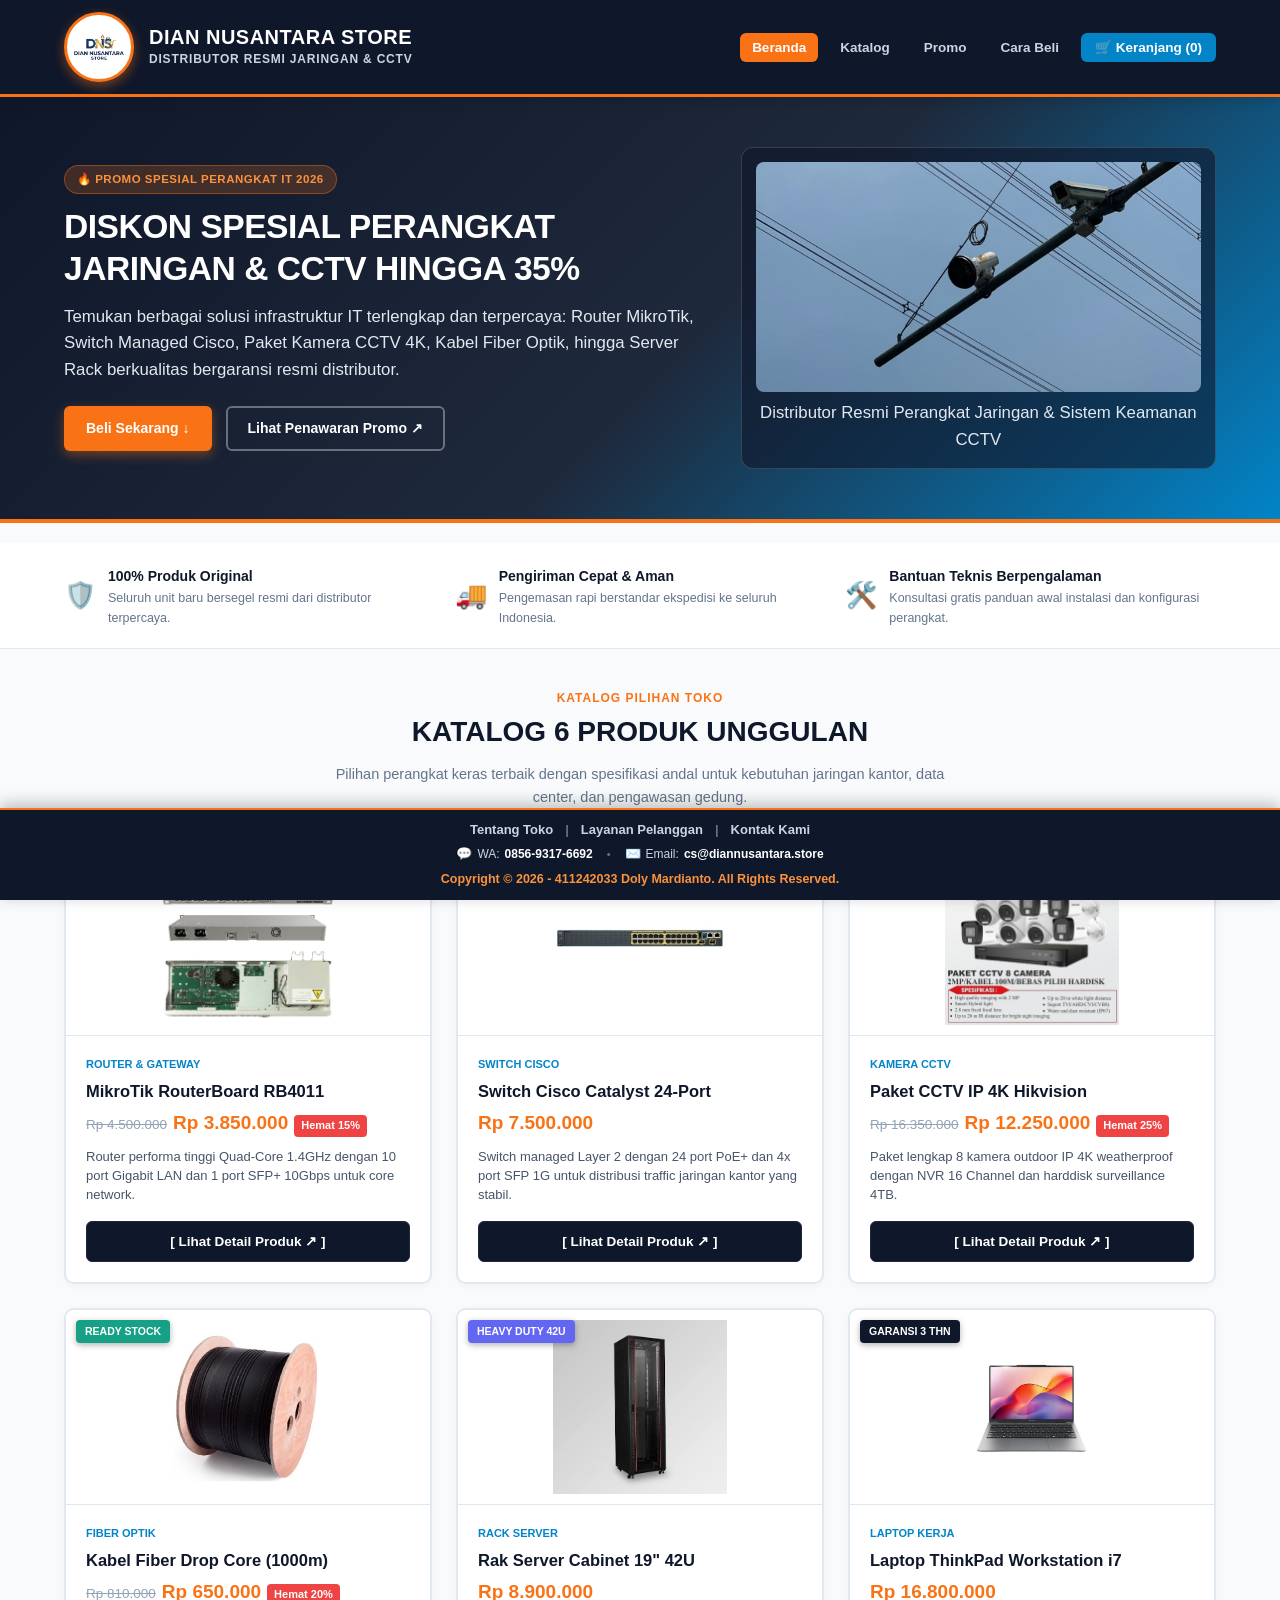
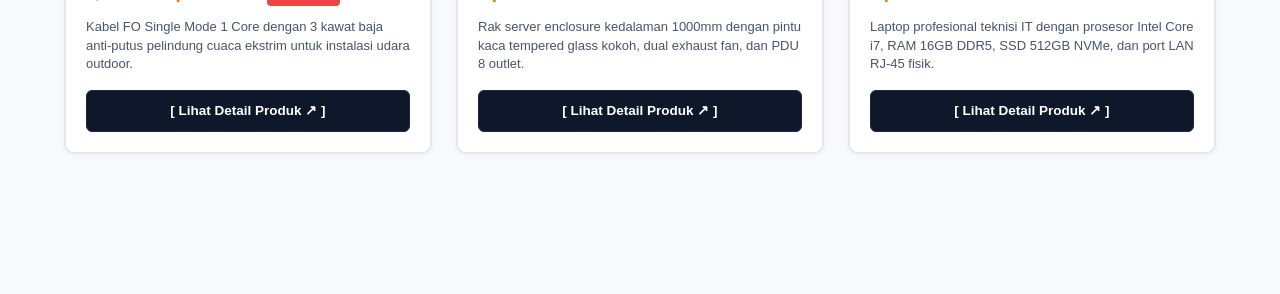
<file: SOAL_2/index.html>
<!DOCTYPE html>
<html lang="id">
<head>
    <meta charset="UTF-8">
    <meta name="viewport" content="width=device-width, initial-scale=1.0">
    <title>Dian Nusantara Store — Pusat Perangkat Jaringan, CCTV &amp; Hardware IT</title>
    <!-- Favicon Logo Resmi -->
    <link rel="icon" type="image/jpeg" href="images/logo.jpg">
    <!-- Memanggil Berkas CSS Eksternal -->
    <link rel="stylesheet" type="text/css" href="style.css">
</head>
<body>

    <!-- 1. HEADER: LOGO DAN MENU NAVIGASI -->
    <header id="main-header">
        <div class="container">
            <nav id="navbar-utama">
                <!-- Logo Toko Resmi -->
                <div class="logo-wrapper">
                    <img src="images/logo.jpg" alt="Logo Dian Nusantara Store" class="logo-img">
                    <div>
                        <div class="logo-title">DIAN NUSANTARA STORE</div>
                        <div class="logo-sub">Distributor Resmi Jaringan &amp; CCTV</div>
                    </div>
                </div>

                <!-- Menu Navigasi Utama -->
                <ul id="nav-menu">
                    <li><a href="index.html" class="nav-link active">Beranda</a></li>
                    <li><a href="#katalog-produk" class="nav-link">Katalog</a></li>
                    <li><a href="promo.html" class="nav-link">Promo</a></li>
                    <li><a href="cara-beli.html" class="nav-link">Cara Beli</a></li>
                    <!-- <li><a href="https://wa.me/6285693176692" target="_blank" class="nav-link">Kontak</a></li> -->
                    <li><a href="keranjang.html" class="nav-btn-keranjang">🛒 Keranjang (<span id="cart-count">1</span>)</a></li>
                </ul>
            </nav>
        </div>
    </header>

    <main>

        <!-- 2. BANNER SHOWCASE / PROMOSI UTAMA -->
        <section id="hero-showcase">
            <div class="container">
                <div class="hero-grid">
                    <div class="hero-text-area">
                        <span class="hero-tagline">🔥 PROMO SPESIAL PERANGKAT IT 2026</span>
                        <h1>DISKON SPESIAL PERANGKAT JARINGAN &amp; CCTV HINGGA 35%</h1>
                        <p>
                            Temukan berbagai solusi infrastruktur IT terlengkap dan terpercaya: Router MikroTik, Switch Managed Cisco, Paket Kamera CCTV 4K, Kabel Fiber Optik, hingga Server Rack berkualitas bergaransi resmi distributor.
                        </p>
                        <div class="hero-actions">
                            <a href="#katalog-produk" class="btn-primary" id="btn-beli-sekarang">Beli Sekarang ↓</a>
                            <a href="promo.html" class="btn-outline">Lihat Penawaran Promo ↗</a>
                        </div>
                    </div>
                    <div class="hero-visual-card">
                        <img src="images/cctv-outdoor.jpg" alt="Showcase Perangkat IT dan Networking DianNusantara Store" class="hero-img-banner">
                        <p class="hero-caption-sub">
                            Distributor Resmi Perangkat Jaringan &amp; Sistem Keamanan CCTV
                        </p>
                    </div>
                </div>
            </div>
        </section>

        <!-- Bar Nilai Tambah & Jaminan Belanja -->
        <section id="promo-section" class="promo-bar">
            <div class="container">
                <div class="promo-grid">
                    <div class="promo-item">
                        <span class="promo-icon">🛡️</span>
                        <div>
                            <strong>100% Produk Original</strong>
                            <p>Seluruh unit baru bersegel resmi dari distributor terpercaya.</p>
                        </div>
                    </div>
                    <div class="promo-item">
                        <span class="promo-icon">🚚</span>
                        <div>
                            <strong>Pengiriman Cepat &amp; Aman</strong>
                            <p>Pengemasan rapi berstandar ekspedisi ke seluruh Indonesia.</p>
                        </div>
                    </div>
                    <div class="promo-item">
                        <span class="promo-icon">🛠️</span>
                        <div>
                            <strong>Bantuan Teknis Berpengalaman</strong>
                            <p>Konsultasi gratis panduan awal instalasi dan konfigurasi perangkat.</p>
                        </div>
                    </div>
                </div>
            </div>
        </section>

        <!-- 3. KATALOG 6 PRODUK UNGGULAN -->
        <section id="katalog-produk">
            <div class="container">
                <div class="section-header">
                    <span class="section-eyebrow">KATALOG PILIHAN TOKO</span>
                    <h2>KATALOG 6 PRODUK UNGGULAN</h2>
                    <p class="section-subtitle">
                        Pilihan perangkat keras terbaik dengan spesifikasi andal untuk kebutuhan jaringan kantor, data center, dan pengawasan gedung.
                    </p>
                </div>

                <!-- KOTAK INFORMASI PRODUK DISKON & PROMO TOKO -->

                <!-- Grid 6 Kartu Produk -->
                <div class="grid-produk">

                    <!-- Kartu Produk 1: MikroTik (Diskon 15%) -->
                    <article class="card-produk" id="produk-1">
                        <div class="card-thumbnail-wrap">
                            <img src="images/MikroTik RouterBoard RB4011.jpg" alt="MikroTik RouterBoard RB4011" class="card-thumbnail">
                            <span class="badge-promo" style="background:#0284c7;">Original Segel</span>
                        </div>
                        <div class="card-content">
                            <span class="card-category">ROUTER &amp; GATEWAY</span>
                            <h3 class="card-title">MikroTik RouterBoard RB4011</h3>
                            
                            <div class="price-promo-tag">
                                <span class="price-original">Rp 4.500.000</span>
                                <span class="price-tag" style="margin:0;">Rp 3.850.000</span>
                                <span class="badge-discount-percent">Hemat 15%</span>
                            </div>

                            <p class="card-desc">
                                Router performa tinggi Quad-Core 1.4GHz dengan 10 port Gigabit LAN dan 1 port SFP+ 10Gbps untuk core network.
                            </p>
                            <a href="detail-produk.html?id=1" class="card-link-action">[ Lihat Detail Produk ↗ ]</a>
                        </div>
                    </article>

                    <!-- Kartu Produk 2: Switch Cisco (Harga Resmi) -->
                    <article class="card-produk" id="produk-2">
                        <div class="card-thumbnail-wrap">
                            <img src="images/switch cisco catalyst 24 port .jpg" alt="Switch Cisco Catalyst 24-Port Gigabit" class="card-thumbnail">
                            <span class="badge-promo" style="background:#0284c7;">Best Seller</span>
                        </div>
                        <div class="card-content">
                            <span class="card-category">SWITCH CISCO</span>
                            <h3 class="card-title">Switch Cisco Catalyst 24-Port</h3>
                            <div class="price-tag">Rp 7.500.000</div>
                            <p class="card-desc">
                                Switch managed Layer 2 dengan 24 port PoE+ dan 4x port SFP 1G untuk distribusi traffic jaringan kantor yang stabil.
                            </p>
                            <a href="detail-produk.html?id=2" class="card-link-action">[ Lihat Detail Produk ↗ ]</a>
                        </div>
                    </article>

                    <!-- Kartu Produk 3: Paket CCTV 4K (Diskon 25%) -->
                    <article class="card-produk" id="produk-3">
                        <div class="card-thumbnail-wrap">
                            <img src="images/paket cctv.jpg" alt="Paket Kamera CCTV IP 4K Hikvision" class="card-thumbnail">
                            <span class="badge-promo" style="background:#059669;">Paket Komplit</span>
                        </div>
                        <div class="card-content">
                            <span class="card-category">KAMERA CCTV</span>
                            <h3 class="card-title">Paket CCTV IP 4K Hikvision</h3>
                            
                            <div class="price-promo-tag">
                                <span class="price-original">Rp 16.350.000</span>
                                <span class="price-tag" style="margin:0;">Rp 12.250.000</span>
                                <span class="badge-discount-percent">Hemat 25%</span>
                            </div>

                            <p class="card-desc">
                                Paket lengkap 8 kamera outdoor IP 4K weatherproof dengan NVR 16 Channel dan harddisk surveillance 4TB.
                            </p>
                            <a href="detail-produk.html?id=3" class="card-link-action">[ Lihat Detail Produk ↗ ]</a>
                        </div>
                    </article>

                    <!-- Kartu Produk 4: Kabel Fiber (Diskon 20%) -->
                    <article class="card-produk" id="produk-4">
                        <div class="card-thumbnail-wrap">
                            <img src="images/Fiber optic dropcore.jpg" alt="Kabel Fiber Optik Drop Core 1000m" class="card-thumbnail">
                            <span class="badge-promo" style="background:#16a085;">Ready Stock</span>
                        </div>
                        <div class="card-content">
                            <span class="card-category">FIBER OPTIK</span>
                            <h3 class="card-title">Kabel Fiber Drop Core (1000m)</h3>
                            
                            <div class="price-promo-tag">
                                <span class="price-original">Rp 810.000</span>
                                <span class="price-tag" style="margin:0;">Rp 650.000</span>
                                <span class="badge-discount-percent">Hemat 20%</span>
                            </div>

                            <p class="card-desc">
                                Kabel FO Single Mode 1 Core dengan 3 kawat baja anti-putus pelindung cuaca ekstrim untuk instalasi udara outdoor.
                            </p>
                            <a href="detail-produk.html?id=4" class="card-link-action">[ Lihat Detail Produk ↗ ]</a>
                        </div>
                    </article>

                    <!-- Kartu Produk 5: Rak Server (Harga Resmi) -->
                    <article class="card-produk" id="produk-5">
                        <div class="card-thumbnail-wrap">
                            <img src="images/rak server.jpg" alt="Server Rack Cabinet 19 Inch 42U Data Center" class="card-thumbnail">
                            <span class="badge-promo" style="background:#6366f1;">Heavy Duty 42U</span>
                        </div>
                        <div class="card-content">
                            <span class="card-category">RACK SERVER</span>
                            <h3 class="card-title">Rak Server Cabinet 19" 42U</h3>
                            <div class="price-tag">Rp 8.900.000</div>
                            <p class="card-desc">
                                Rak server enclosure kedalaman 1000mm dengan pintu kaca tempered glass kokoh, dual exhaust fan, dan PDU 8 outlet.
                            </p>
                            <a href="detail-produk.html?id=5" class="card-link-action">[ Lihat Detail Produk ↗ ]</a>
                        </div>
                    </article>

                    <!-- Kartu Produk 6: Laptop Think (Harga Resmi) -->
                    <article class="card-produk" id="produk-6">
                        <div class="card-thumbnail-wrap">
                            <img src="images/produk-laptop-thinkpad.jpg" alt="Laptop Workstation Lenovo ThinkPad i7" class="card-thumbnail">
                            <span class="badge-promo" style="background:#0f172a;">Garansi 3 Thn</span>
                        </div>
                        <div class="card-content">
                            <span class="card-category">LAPTOP KERJA</span>
                            <h3 class="card-title">Laptop ThinkPad Workstation i7</h3>
                            <div class="price-tag">Rp 16.800.000</div>
                            <p class="card-desc">
                                Laptop profesional teknisi IT dengan prosesor Intel Core i7, RAM 16GB DDR5, SSD 512GB NVMe, dan port LAN RJ-45 fisik.
                            </p>
                            <a href="detail-produk.html?id=6" class="card-link-action">[ Lihat Detail Produk ↗ ]</a>
                        </div>
                    </article>

                </div>
            </div>
        </section>

    </main>

    <!-- 4. FOOTER RESMI
         (Jika 'Tentang Toko' diklik kembali ke beranda,
          Jika 'Layanan Pelanggan' diklik ke Panduan Cara Beli) -->
    <footer id="footer-main">
        <div class="container">
            <div id="footer-menu-links">
                <a href="index.html">Tentang Toko</a>
                <span>|</span>
                <a href="cara-beli.html">Layanan Pelanggan</a>
                <span>|</span>
                <a href="https://wa.me/6285693176692" target="_blank">Kontak Kami</a>
            </div>
            <div class="footer-contacts">
                <a href="https://wa.me/6285693176692" target="_blank" class="footer-contact-badge">
                    <span class="contact-icon">💬</span> WA: <strong>0856-9317-6692</strong>
                </a>
                <span class="footer-divider">•</span>
                <a href="mailto:cs@diannusantara.store" class="footer-contact-badge">
                    <span class="contact-icon">✉️</span> Email: <strong>cs@diannusantara.store</strong>
                </a>
                
            </div>
            <p style="margin: 4px 0 0 0;">
                <span id="footer-copyright">Copyright &copy; 2026 - 411242033 Doly Mardianto. All Rights Reserved.</span>
            </p>
        </div>
    </footer>

    <script>
        // Update jumlah badge keranjang secara otomatis dari local Storage
        function updateNavbarCartCount() {
            let totalQty = 0;
            try {
                const stored = localStorage.getItem('dns_cart');
                if (stored !== null) {
                    const cart = JSON.parse(stored);
                    if (Array.isArray(cart)) {
                        totalQty = cart.reduce((acc, it) => acc + (it.qty || 1), 0);
                    }
                }
            } catch(e) {}
            const countEl = document.getElementById('cart-count');
            if (countEl) countEl.textContent = totalQty;
        }
        document.addEventListener('DOMContentLoaded', updateNavbarCartCount);
    </script>

</body>
</html>
</file>
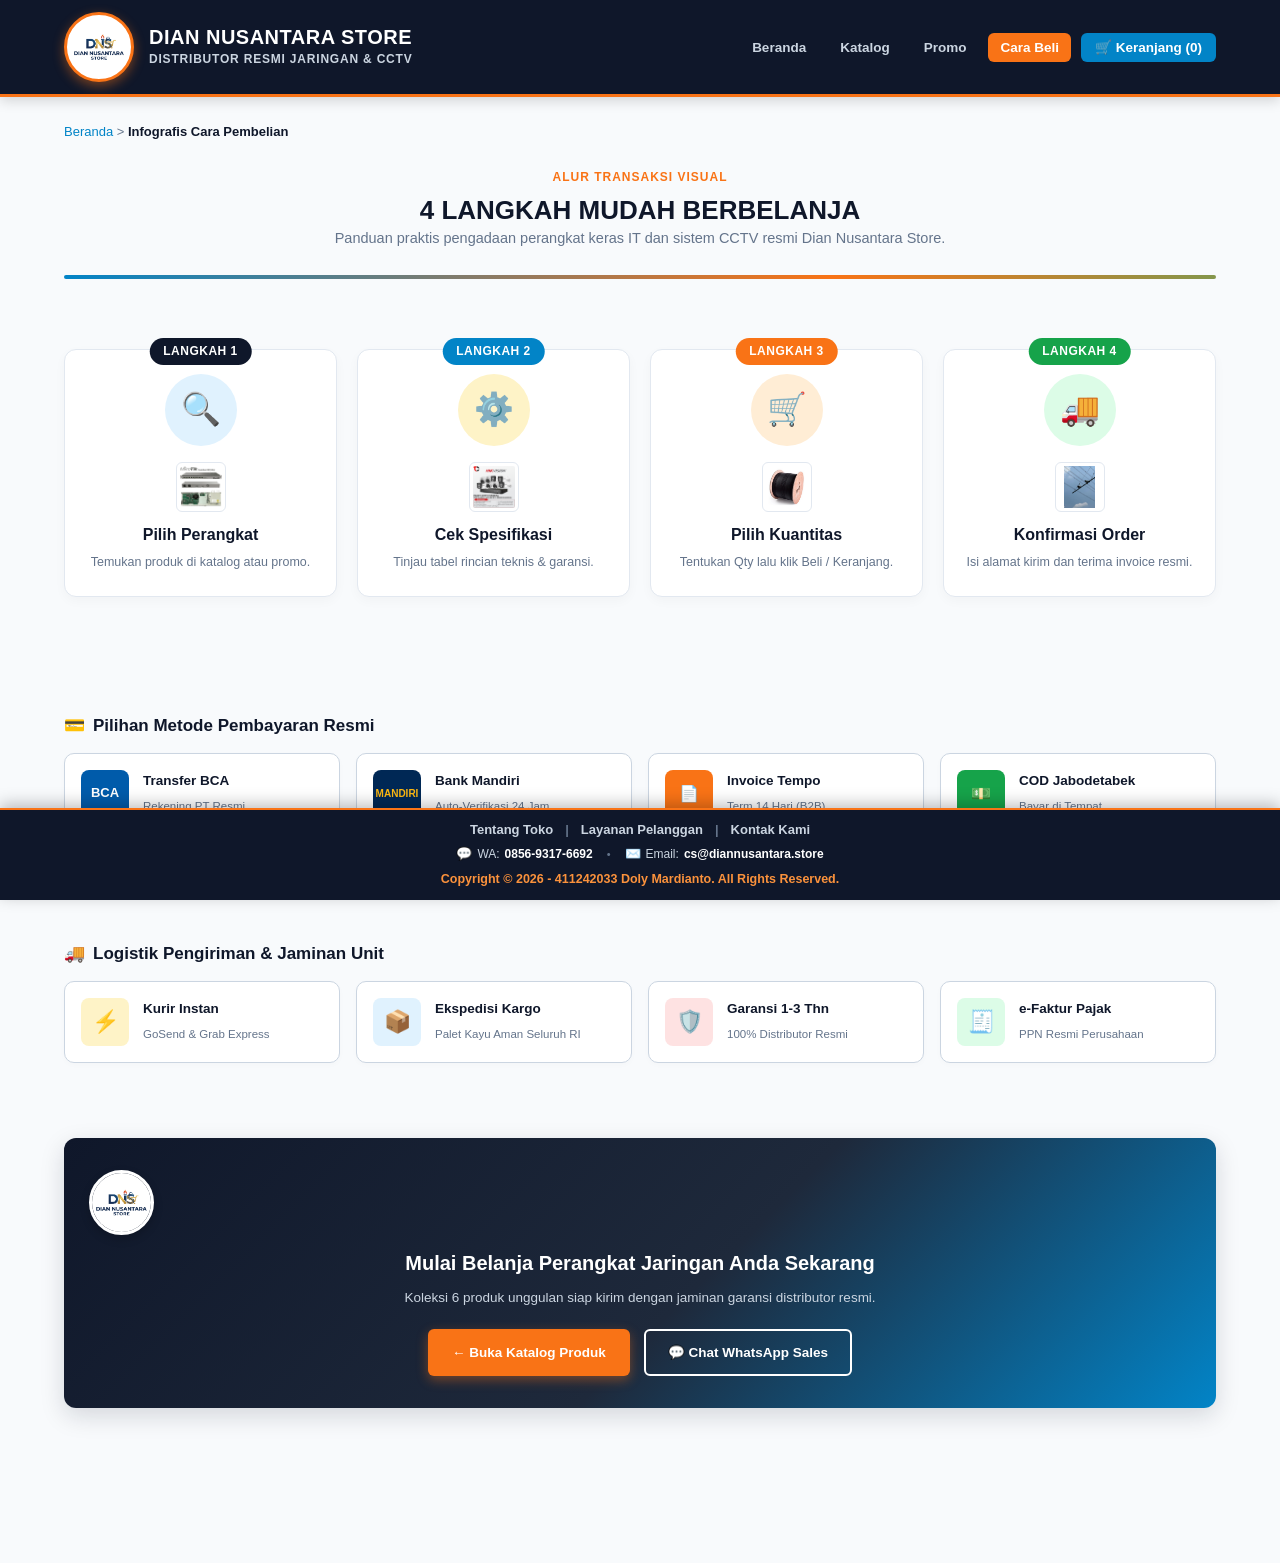
<file: SOAL_2/cara-beli.html>
<!DOCTYPE html>
<html lang="id">
<head>
    <meta charset="UTF-8">
    <meta name="viewport" content="width=device-width, initial-scale=1.0">
    <title>Panduan Cara Beli &amp; Prosedur Transaksi — Dian Nusantara Store</title>
    <!-- Favicon Logo Resmi -->
    <link rel="icon" type="image/jpeg" href="images/logo.jpg">
    <!-- Memanggil Berkas CSS Eksternal -->
    <link rel="stylesheet" type="text/css" href="style.css">

    <style>
        /* Animasi Khusus Halaman Cara Beli */
        @keyframes floatStep {
            0%, 100% { transform: translateY(0px); }
            50% { transform: translateY(-8px); }
        }

        @keyframes pulseGlow {
            0%, 100% { box-shadow: 0 0 0 0 rgba(2, 132, 199, 0.4); }
            50% { box-shadow: 0 0 0 12px rgba(2, 132, 199, 0); }
        }

        @keyframes pulseGlowOrange {
            0%, 100% { box-shadow: 0 0 0 0 rgba(249, 115, 22, 0.4); }
            50% { box-shadow: 0 0 0 12px rgba(249, 115, 22, 0); }
        }

        @keyframes shimmerLine {
            0% { background-position: -200% 0; }
            100% { background-position: 200% 0; }
        }

        .step-visual-card {
            background: #ffffff;
            border: 1.5px solid #e2e8f0;
            border-radius: 12px;
            padding: 24px 18px;
            text-align: center;
            position: relative;
            box-shadow: 0 4px 12px rgba(0,0,0,0.03);
            transition: all 0.3s cubic-bezier(0.4, 0, 0.2, 1);
        }

        .step-visual-card:hover {
            transform: translateY(-8px);
            border-color: #0284c7;
            box-shadow: 0 12px 24px rgba(2, 132, 199, 0.12);
        }

        .step-icon-bubble {
            width: 72px;
            height: 72px;
            margin: 0 auto 16px auto;
            border-radius: 50%;
            display: flex;
            align-items: center;
            justify-content: center;
            font-size: 32px;
            animation: floatStep 4s ease-in-out infinite;
        }

        .step-visual-card:nth-child(1) .step-icon-bubble { animation-delay: 0s; background: #e0f2fe; color: #0284c7; }
        .step-visual-card:nth-child(2) .step-icon-bubble { animation-delay: 0.8s; background: #fef3c7; color: #d97706; }
        .step-visual-card:nth-child(3) .step-icon-bubble { animation-delay: 1.6s; background: #ffedd5; color: #f97316; }
        .step-visual-card:nth-child(4) .step-icon-bubble { animation-delay: 2.4s; background: #dcfce7; color: #16a34a; }

        .step-number-pill {
            position: absolute;
            top: -12px;
            left: 50%;
            transform: translateX(-50%);
            background: #0f172a;
            color: #ffffff;
            font-size: 12px;
            font-weight: 800;
            padding: 4px 14px;
            border-radius: 20px;
            letter-spacing: 0.5px;
        }

        .step-preview-thumb {
            width: 50px;
            height: 50px;
            object-fit: contain;
            border-radius: 6px;
            background: #ffffff;
            border: 1px solid #e2e8f0;
            padding: 3px;
            margin: 8px auto;
            display: block;
        }

        /* Banner Alur Penghubung */
        .flow-tracker-bar {
            height: 4px;
            background: linear-gradient(90deg, #0284c7, #f97316, #10b981, #0284c7);
            background-size: 200% 100%;
            animation: shimmerLine 6s linear infinite;
            border-radius: 2px;
            margin: 25px 0 35px 0;
        }

        /* Logo / Visual Pills */
        .logo-badge-card {
            background: #ffffff;
            border: 1px solid #cbd5e1;
            border-radius: 10px;
            padding: 16px;
            display: flex;
            align-items: center;
            gap: 14px;
            transition: all 0.25s ease;
            box-shadow: 0 2px 6px rgba(0,0,0,0.02);
        }

        .logo-badge-card:hover {
            border-color: #f97316;
            transform: scale(1.02);
            box-shadow: 0 6px 16px rgba(249, 115, 22, 0.08);
        }

        .logo-emblem {
            width: 48px;
            height: 48px;
            border-radius: 8px;
            display: flex;
            align-items: center;
            justify-content: center;
            font-size: 22px;
            flex-shrink: 0;
        }
    </style>
</head>
<body>

    <!-- 1. HEADER: LOGO DAN MENU NAVIGASI UTAMA -->
    <header id="main-header">
        <div class="container">
            <nav id="navbar-utama">
                <div class="logo-wrapper">
                    <img src="images/logo.jpg" alt="Logo Dian Nusantara Store" class="logo-img">
                    <div>
                        <div class="logo-title">DIAN NUSANTARA STORE</div>
                        <div class="logo-sub">Distributor Resmi Jaringan &amp; CCTV</div>
                    </div>
                </div>

                <!-- Menu Navigasi Utama -->
                <ul id="nav-menu">
                    <li><a href="index.html" class="nav-link">Beranda</a></li>
                    <li><a href="index.html#katalog-produk" class="nav-link">Katalog</a></li>
                    <li><a href="promo.html" class="nav-link">Promo</a></li>
                    <li><a href="cara-beli.html" class="nav-link active">Cara Beli</a></li>
                    <!-- <li><a href="https://wa.me/6285693176692" target="_blank" class="nav-link">Kontak</a></li> -->
                    <li><a href="keranjang.html" class="nav-btn-keranjang">🛒 Keranjang (<span id="cart-count">0</span>)</a></li>
                </ul>
            </nav>
        </div>
    </header>

    <main class="container" style="padding-top: 25px; padding-bottom: 50px;">

        <!-- Breadcrumb Navigasi Halaman -->
        <div class="detail-breadcrumb" style="margin-bottom: 20px;">
            <a href="index.html">Beranda</a> &gt; 
            <span style="color:#0f172a; font-weight:600;">Infografis Cara Pembelian</span>
        </div>

        <!-- Banner Header Visual -->
        <div class="section-header" style="text-align: center; margin-bottom: 25px;">
            <span class="section-eyebrow">ALUR TRANSAKSI VISUAL</span>
            <h1 style="font-size: 26px; color: #0f172a; margin-top: 6px;">4 LANGKAH MUDAH BERBELANJA</h1>
            <p class="section-subtitle" style="margin: 0 auto; max-width: 650px;">
                Panduan praktis pengadaan perangkat keras IT dan sistem CCTV resmi Dian Nusantara Store.
            </p>
        </div>

        <!-- Garis Animasi Alur Progres -->
        <div class="flow-tracker-bar"></div>

        <!-- DIAGRAM 4 LANGKAH VISUAL & ANIMATIF -->
        <section style="margin-bottom: 45px;">
            <div style="display: grid; grid-template-columns: repeat(4, 1fr); gap: 20px;">
                
                <!-- Langkah 1: Pilih Produk -->
                <div class="step-visual-card">
                    <span class="step-number-pill">LANGKAH 1</span>
                    <div class="step-icon-bubble">
                        🔍
                    </div>
                    <img src="images/MikroTik RouterBoard RB4011.jpg" alt="Pilih Produk" class="step-preview-thumb">
                    <h3 style="font-size:16px; color:#0f172a; margin: 10px 0 4px 0;">Pilih Perangkat</h3>
                    <p style="font-size:12.5px; color:#64748b; margin:0;">
                        Temukan produk di katalog atau promo.
                    </p>
                </div>

                <!-- Langkah 2: Cek Detail Spesifikasi -->
                <div class="step-visual-card">
                    <span class="step-number-pill" style="background:#0284c7;">LANGKAH 2</span>
                    <div class="step-icon-bubble">
                        ⚙️
                    </div>
                    <img src="images/paket cctv.jpg" alt="Cek Spesifikasi" class="step-preview-thumb">
                    <h3 style="font-size:16px; color:#0f172a; margin: 10px 0 4px 0;">Cek Spesifikasi</h3>
                    <p style="font-size:12.5px; color:#64748b; margin:0;">
                        Tinjau tabel rincian teknis &amp; garansi.
                    </p>
                </div>

                <!-- Langkah 3: Masukkan Keranjang -->
                <div class="step-visual-card">
                    <span class="step-number-pill" style="background:#f97316;">LANGKAH 3</span>
                    <div class="step-icon-bubble">
                        🛒
                    </div>
                    <img src="images/Fiber optic dropcore.jpg" alt="Masukkan Keranjang" class="step-preview-thumb">
                    <h3 style="font-size:16px; color:#0f172a; margin: 10px 0 4px 0;">Pilih Kuantitas</h3>
                    <p style="font-size:12.5px; color:#64748b; margin:0;">
                        Tentukan Qty lalu klik Beli / Keranjang.
                    </p>
                </div>

                <!-- Langkah 4: Checkout & Kirim -->
                <div class="step-visual-card">
                    <span class="step-number-pill" style="background:#16a34a;">LANGKAH 4</span>
                    <div class="step-icon-bubble">
                        🚚
                    </div>
                    <img src="images/cctv-outdoor.jpg" alt="Checkout dan Kirim" class="step-preview-thumb">
                    <h3 style="font-size:16px; color:#0f172a; margin: 10px 0 4px 0;">Konfirmasi Order</h3>
                    <p style="font-size:12.5px; color:#64748b; margin:0;">
                        Isi alamat kirim dan terima invoice resmi.
                    </p>
                </div>

            </div>
        </section>

        <!-- BAGIAN VISUAL: LOGO METODE PEMBAYARAN -->
        <section style="margin-bottom: 35px;">
            <h2 style="font-size:17px; color:#0f172a; margin-bottom:14px; display:flex; align-items:center; gap:8px;">
                <span>💳</span> Pilihan Metode Pembayaran Resmi
            </h2>
            <div style="display: grid; grid-template-columns: repeat(4, 1fr); gap: 16px;">
                
                <div class="logo-badge-card">
                    <div class="logo-emblem" style="background:#005baa; color:#ffffff; font-weight:800; font-size:13px;">BCA</div>
                    <div>
                        <strong style="font-size:13.5px; color:#0f172a; display:block;">Transfer BCA</strong>
                        <span style="font-size:11.5px; color:#64748b;">Rekening PT Resmi</span>
                    </div>
                </div>

                <div class="logo-badge-card">
                    <div class="logo-emblem" style="background:#002855; color:#fdb913; font-weight:800; font-size:10px;">MANDIRI</div>
                    <div>
                        <strong style="font-size:13.5px; color:#0f172a; display:block;">Bank Mandiri</strong>
                        <span style="font-size:11.5px; color:#64748b;">Auto-Verifikasi 24 Jam</span>
                    </div>
                </div>

                <div class="logo-badge-card">
                    <div class="logo-emblem" style="background:#f97316; color:#ffffff; font-weight:800; font-size:16px;">📄</div>
                    <div>
                        <strong style="font-size:13.5px; color:#0f172a; display:block;">Invoice Tempo</strong>
                        <span style="font-size:11.5px; color:#64748b;">Term 14 Hari (B2B)</span>
                    </div>
                </div>

                <div class="logo-badge-card">
                    <div class="logo-emblem" style="background:#16a34a; color:#ffffff; font-weight:800; font-size:16px;">💵</div>
                    <div>
                        <strong style="font-size:13.5px; color:#0f172a; display:block;">COD Jabodetabek</strong>
                        <span style="font-size:11.5px; color:#64748b;">Bayar di Tempat</span>
                    </div>
                </div>

            </div>
        </section>

        <!-- BAGIAN VISUAL: LOGO EKSPEDISI & JAMINAN DISTRIBUTOR -->
        <section style="margin-bottom: 40px;">
            <h2 style="font-size:17px; color:#0f172a; margin-bottom:14px; display:flex; align-items:center; gap:8px;">
                <span>🚚</span> Logistik Pengiriman &amp; Jaminan Unit
            </h2>
            <div style="display: grid; grid-template-columns: repeat(4, 1fr); gap: 16px;">
                
                <div class="logo-badge-card">
                    <div class="logo-emblem" style="background:#fef3c7; color:#d97706; font-size:22px;">⚡</div>
                    <div>
                        <strong style="font-size:13.5px; color:#0f172a; display:block;">Kurir Instan</strong>
                        <span style="font-size:11.5px; color:#64748b;">GoSend &amp; Grab Express</span>
                    </div>
                </div>

                <div class="logo-badge-card">
                    <div class="logo-emblem" style="background:#e0f2fe; color:#0284c7; font-size:22px;">📦</div>
                    <div>
                        <strong style="font-size:13.5px; color:#0f172a; display:block;">Ekspedisi Kargo</strong>
                        <span style="font-size:11.5px; color:#64748b;">Palet Kayu Aman Seluruh RI</span>
                    </div>
                </div>

                <div class="logo-badge-card">
                    <div class="logo-emblem" style="background:#fee2e2; color:#ef4444; font-size:22px;">🛡️</div>
                    <div>
                        <strong style="font-size:13.5px; color:#0f172a; display:block;">Garansi 1-3 Thn</strong>
                        <span style="font-size:11.5px; color:#64748b;">100% Distributor Resmi</span>
                    </div>
                </div>

                <div class="logo-badge-card">
                    <div class="logo-emblem" style="background:#dcfce7; color:#16a34a; font-size:22px;">🧾</div>
                    <div>
                        <strong style="font-size:13.5px; color:#0f172a; display:block;">e-Faktur Pajak</strong>
                        <span style="font-size:11.5px; color:#64748b;">PPN Resmi Perusahaan</span>
                    </div>
                </div>

            </div>
        </section>

        <!-- BANNER CTA INTERAKTIF (LOGO & TOMBOL AKSI) -->
        <div style="background: linear-gradient(135deg, #0f172a 0%, #1e293b 55%, #0284c7 100%); color:#ffffff; border-radius:12px; padding:32px 25px; text-align:center; box-shadow:0 8px 24px rgba(15,23,42,0.15);">
            <img src="images/logo.jpg" alt="Logo Dian Nusantara" style="width:65px; height:65px; border-radius:50%; border:3px solid #ffffff; margin-bottom:12px; box-shadow:0 4px 10px rgba(0,0,0,0.2);">
            <h2 style="color:#ffffff; font-size:20px; margin:0 0 8px 0;">Mulai Belanja Perangkat Jaringan Anda Sekarang</h2>
            <p style="color:#cbd5e1; font-size:13.5px; margin:0 0 20px 0;">
                Koleksi 6 produk unggulan siap kirim dengan jaminan garansi distributor resmi.
            </p>
            <div style="display:flex; justify-content:center; gap:14px; flex-wrap:wrap;">
                <a href="index.html#katalog-produk" class="btn-primary" style="padding:11px 24px; font-size:13.5px; text-decoration:none; box-shadow:0 4px 12px rgba(249,115,22,0.4);">
                    ← Buka Katalog Produk
                </a>
                <a href="https://wa.me/6285693176692" target="_blank" class="btn-outline" style="padding:11px 22px; font-size:13.5px; text-decoration:none; color:#ffffff; border-color:#ffffff;">
                    💬 Chat WhatsApp Sales
                </a>
            </div>
        </div>

    </main>

    <!-- FOOTER RESMI -->
    <footer id="footer-main">
        <div class="container">
            <div id="footer-menu-links">
                <a href="index.html">Tentang Toko</a>
                <span>|</span>
                <a href="cara-beli.html">Layanan Pelanggan</a>
                <span>|</span>
                <a href="https://wa.me/6285693176692" target="_blank">Kontak Kami</a>
            </div>
            <div class="footer-contacts">
                <a href="https://wa.me/6285693176692" target="_blank" class="footer-contact-badge">
                    <span class="contact-icon">💬</span> WA: <strong>0856-9317-6692</strong>
                </a>
                <span class="footer-divider">•</span>
                <a href="mailto:cs@diannusantara.store" class="footer-contact-badge">
                    <span class="contact-icon">✉️</span> Email: <strong>cs@diannusantara.store</strong>
                </a>

            </div>
            <p style="margin: 4px 0 0 0;">
                <span id="footer-copyright">Copyright &copy; 2026 - 411242033 Doly Mardianto. All Rights Reserved.</span>
            </p>
        </div>
    </footer>

    <script>
        // Update jumlah badge keranjang secara otomatis dari localStorage
        function updateNavbarCartCount() {
            let totalQty = 0;
            try {
                const stored = localStorage.getItem('dns_cart');
                if (stored !== null) {
                    const cart = JSON.parse(stored);
                    if (Array.isArray(cart)) {
                        totalQty = cart.reduce((acc, it) => acc + (it.qty || 1), 0);
                    }
                }
            } catch(e) {}
            const countEl = document.getElementById('cart-count');
            if (countEl) countEl.textContent = totalQty;
        }
        document.addEventListener('DOMContentLoaded', updateNavbarCartCount);
    </script>

</body>
</html>
</file>
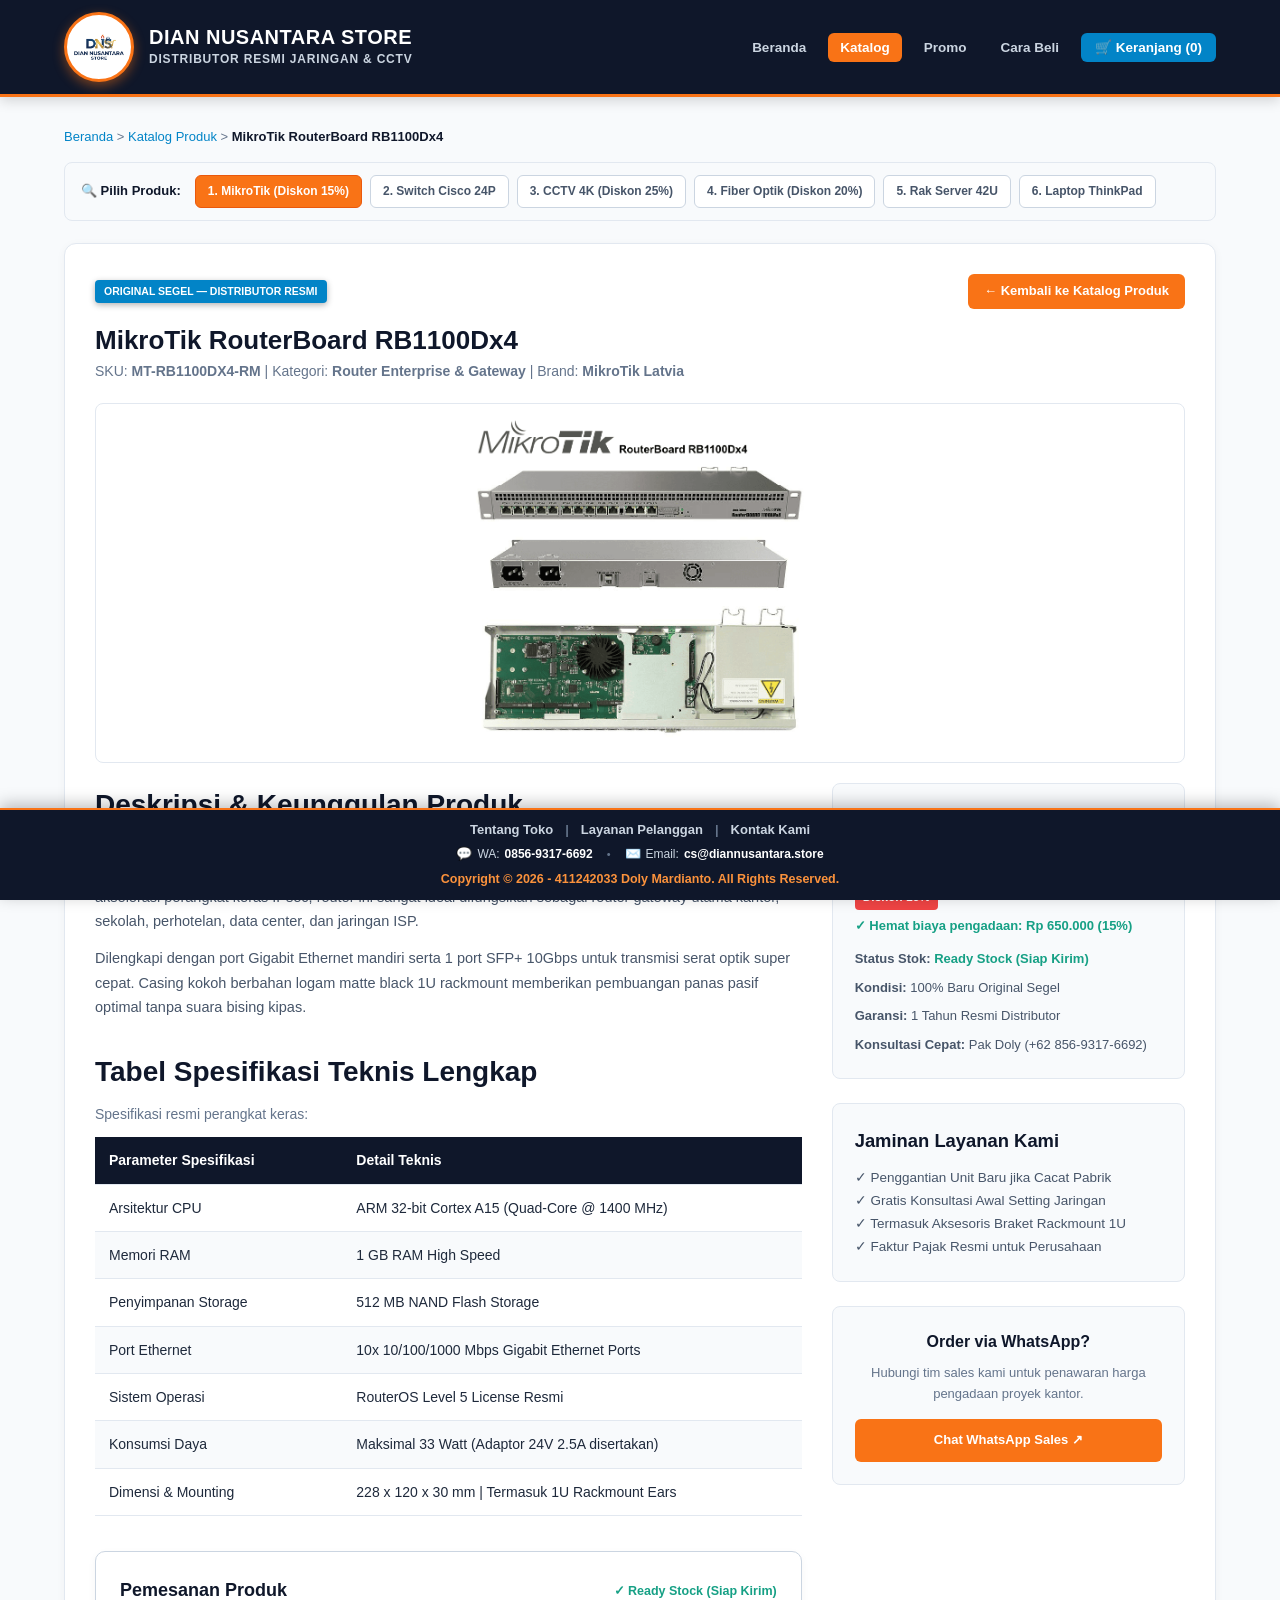
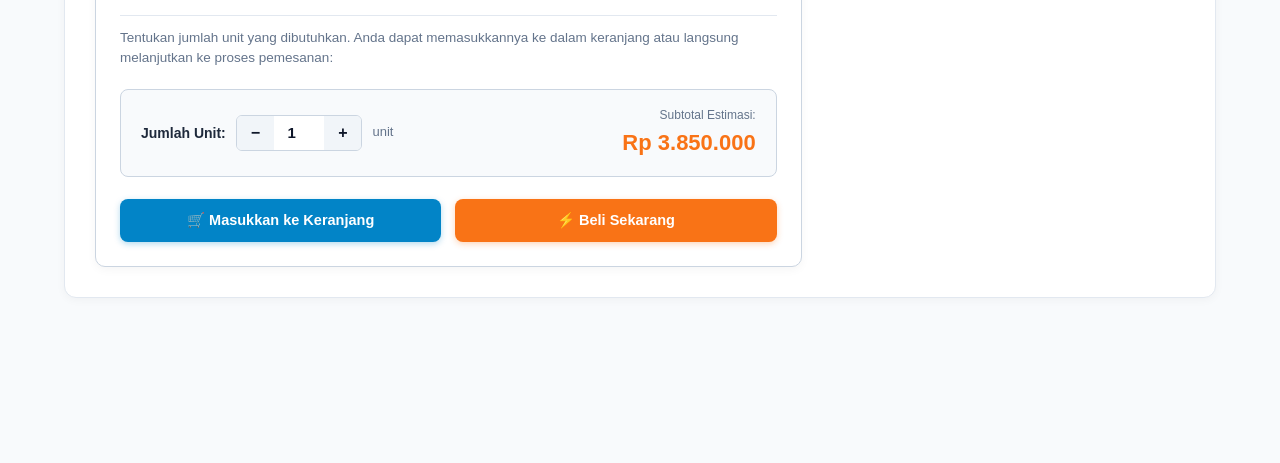
<file: SOAL_2/detail-produk.html>
<!DOCTYPE html>
<html lang="id">
<head>
    <meta charset="UTF-8">
    <meta name="viewport" content="width=device-width, initial-scale=1.0">
    <title id="page-title">Detail Produk — Dian Nusantara Store</title>
    <!-- Favicon Logo Resmi -->
    <link rel="icon" type="image/jpeg" href="images/logo.jpg">
    <!-- Memanggil Berkas CSS Eksternal -->
    <link rel="stylesheet" type="text/css" href="style.css">
</head>
<body>

    <!-- HEADER NAVIGASI TOKO -->
    <header id="main-header">
        <div class="container">
            <nav id="navbar-utama">
                <div class="logo-wrapper">
                    <img src="images/logo.jpg" alt="Logo Dian Nusantara Store" class="logo-img">
                    <div>
                        <div class="logo-title">DIAN NUSANTARA STORE</div>
                        <div class="logo-sub">Distributor Resmi Jaringan &amp; CCTV</div>
                    </div>
                </div>

                <ul id="nav-menu">
                    <li><a href="index.html" class="nav-link">Beranda</a></li>
                    <li><a href="index.html#katalog-produk" class="nav-link active">Katalog</a></li>
                    <li><a href="promo.html" class="nav-link">Promo</a></li>
                    <li><a href="cara-beli.html" class="nav-link">Cara Beli</a></li>
                    <!-- <li><a href="https://wa.me/6285693176692" target="_blank" class="nav-link">Kontak</a></li> -->
                    <li><a href="keranjang.html" class="nav-btn-keranjang">🛒 Keranjang (<span id="cart-count">1</span>)</a></li>
                </ul>
            </nav>
        </div>
    </header>

    <main class="container" style="padding-top: 30px; padding-bottom: 30px;">

        <!-- Breadcrumb Navigasi Halaman -->
        <div class="detail-breadcrumb">
            <a href="index.html">Beranda</a> &gt; 
            <a href="index.html#katalog-produk">Katalog Produk</a> &gt; 
            <span id="breadcrumb-current" style="color:#0f172a; font-weight:600;">Detail Produk</span>
        </div>

        <!-- Bar Navigasi Pindah Detail Produk (6 Produk Pilihan) -->
        <div class="product-switcher-bar">
            <span class="product-switcher-label">🔍 Pilih Produk:</span>
            <a href="detail-produk.html?id=1" class="switcher-btn" id="btn-switch-1">1. MikroTik (Diskon 15%)</a>
            <a href="detail-produk.html?id=2" class="switcher-btn" id="btn-switch-2">2. Switch Cisco 24P</a>
            <a href="detail-produk.html?id=3" class="switcher-btn" id="btn-switch-3">3. CCTV 4K (Diskon 25%)</a>
            <a href="detail-produk.html?id=4" class="switcher-btn" id="btn-switch-4">4. Fiber Optik (Diskon 20%)</a>
            <a href="detail-produk.html?id=5" class="switcher-btn" id="btn-switch-5">5. Rak Server 42U</a>
            <a href="detail-produk.html?id=6" class="switcher-btn" id="btn-switch-6">6. Laptop ThinkPad</a>
        </div>

        <!-- DETAIL INFORMASI PRODUK DINAMIS (ID 1 - 6) -->
        <article class="detail-hero">
            <div style="display: flex; justify-content: space-between; align-items: center; flex-wrap: wrap; gap: 10px;">
                <span id="detail-badge" class="badge-promo" style="position:static; background:#0284c7;">PRODUK ORIGINAL BERGARANSI</span>
                <a href="index.html#katalog-produk" class="btn-primary" style="padding: 7px 16px; font-size: 13px;">
                    ← Kembali ke Katalog Produk
                </a>
            </div>

            <h1 id="detail-title" style="margin-top: 15px; font-size: 26px;">
                Memuat Informasi Produk...
            </h1>
            <p id="detail-meta" style="color: #64748b; font-size: 14px; margin-top: 4px;">
                SKU: <strong id="detail-sku">-</strong> | Kategori: <strong id="detail-category">-</strong> | Brand: <strong id="detail-brand">-</strong>
            </p>

            <!-- Foto Detail Produk Sesuai yang Diklik Pengguna -->
            <img id="detail-img" src="images/MikroTik RouterBoard RB4011.jpg" alt="Detail Foto Produk" class="detail-banner-img">

            <div class="detail-grid-layout">
                
                <!-- Kolom Kiri: Deskripsi, Tabel Spesifikasi Lengkap & Formulir Pemesanan -->
                <div>
                    <h2>Deskripsi &amp; Keunggulan Produk</h2>
                    <div id="detail-desc" style="color:#334155; line-height: 1.7; font-size: 14.5px;">
                        <p>Memuat deskripsi produk...</p>
                    </div>

                    <h2 style="margin-top: 30px;">Tabel Spesifikasi Teknis Lengkap</h2>
                    <p style="color:#64748b; font-size:14px;">Spesifikasi resmi perangkat keras:</p>
                    
                    <table class="table-spec">
                        <thead>
                            <tr>
                                <th style="width: 35%;">Parameter Spesifikasi</th>
                                <th style="width: 65%;">Detail Teknis</th>
                            </tr>
                        </thead>
                        <tbody id="table-spec-body">
                            <!-- Diisi secara dinamis oleh JavaScript -->
                        </tbody>
                    </table>

                    <!-- PANEL AKSI PEMBELIAN: PILIH JUMLAH & MASUKKAN KERANJANG -->
                    <div class="product-purchase-box" style="background:#ffffff; border:1.5px solid #cbd5e1; border-radius:10px; padding:24px; margin-top:35px; box-shadow:0 3px 10px rgba(0,0,0,0.04);">
                        <div style="display:flex; justify-content:space-between; align-items:center; margin-bottom:12px; border-bottom:1px solid #e2e8f0; padding-bottom:10px;">
                            <h3 style="font-size:18px; color:#0f172a; margin:0;">Pemesanan Produk</h3>
                            <span id="detail-stock-indicator" style="font-size:12.5px; color:#16a085; font-weight:700;">✓ Ready Stock (Siap Kirim)</span>
                        </div>
                        <p style="color:#64748b; font-size:13.5px; margin-bottom:20px; line-height:1.5;">
                            Tentukan jumlah unit yang dibutuhkan. Anda dapat memasukkannya ke dalam keranjang atau langsung melanjutkan ke proses pemesanan:
                        </p>

                        <!-- Bar Kuantitas & Subtotal Real-Time -->
                        <div style="background:#f8fafc; border:1px solid #cbd5e1; border-radius:8px; padding:16px 20px; margin-bottom:22px; display:flex; justify-content:space-between; align-items:center; flex-wrap:wrap; gap:16px;">
                            <div style="display:flex; align-items:center; gap:10px;">
                                <label for="jumlah_order" style="font-size:14px; font-weight:700; color:#1e293b;">Jumlah Unit:</label>
                                <div style="display:inline-flex; align-items:center; border:1px solid #cbd5e1; border-radius:6px; background:#ffffff; overflow:hidden;">
                                    <button type="button" id="btn-qty-minus" onclick="ubahJumlah(-1)" style="background:#f1f5f9; border:none; padding:8px 14px; font-size:16px; font-weight:bold; cursor:pointer; color:#0f172a;">−</button>
                                    <input type="number" id="jumlah_order" value="1" min="1" max="50" oninput="kalkulasiTotal()" style="width:50px; text-align:center; border:none; font-size:15px; font-weight:700; color:#0f172a; padding:7px 0;" required>
                                    <button type="button" id="btn-qty-plus" onclick="ubahJumlah(1)" style="background:#f1f5f9; border:none; padding:8px 14px; font-size:16px; font-weight:bold; cursor:pointer; color:#0f172a;">+</button>
                                </div>
                                <span style="font-size:13px; color:#64748b;">unit</span>
                            </div>

                            <div style="text-align:right;">
                                <span style="font-size:12px; color:#64748b; display:block;">Subtotal Estimasi:</span>
                                <div id="cart-item-total" style="font-size:22px; font-weight:800; color:#f97316;">
                                    Rp 0
                                </div>
                            </div>
                        </div>

                        <!-- 2 Tombol Aksi: Masukkan Keranjang & Beli Sekarang -->
                        <div style="display:flex; gap:14px; flex-wrap:wrap;">
                            <button type="button" id="btn-add-to-cart" onclick="tambahKeKeranjang(false)" style="flex:1; min-width:210px; background:#0284c7; color:#ffffff; border:none; padding:13px 20px; font-size:14.5px; font-weight:700; border-radius:8px; cursor:pointer; display:inline-flex; align-items:center; justify-content:center; gap:8px; box-shadow:0 2px 6px rgba(2,132,199,0.3);">
                                🛒 Masukkan ke Keranjang
                            </button>
                            <button type="button" id="btn-buy-now" onclick="tambahKeKeranjang(true)" style="flex:1; min-width:190px; background:#f97316; color:#ffffff; border:none; padding:13px 20px; font-size:14.5px; font-weight:700; border-radius:8px; cursor:pointer; display:inline-flex; align-items:center; justify-content:center; gap:8px; box-shadow:0 2px 6px rgba(249,115,22,0.3);">
                                ⚡ Beli Sekarang
                            </button>
                        </div>

                        <!-- Notifikasi Sukses Masuk Keranjang (Toast) -->
                        <div id="cart-toast" style="display:none; margin-top:16px; background:#ecfdf5; border:1px solid #10b981; border-radius:8px; padding:12px 18px; color:#065f46; font-size:13.5px;">
                            <div style="display:flex; justify-content:space-between; align-items:center; flex-wrap:wrap; gap:10px;">
                                <span id="cart-toast-msg">✓ Produk berhasil ditambahkan ke keranjang belanja!</span>
                                <a href="keranjang.html" style="color:#047857; font-weight:800; text-decoration:underline;">Buka Keranjang &amp; Checkout ↗</a>
                            </div>
                        </div>
                    </div>
                </div>

                <!-- Kolom Kanan: Rangkuman Harga, Garansi, & Layanan -->
                <div>
                    <div class="detail-info-box">
                        <span id="detail-promo-status" style="font-size:12px; color:#f97316; font-weight:700;">HARGA RESMI DISTRIBUTOR</span>
                        <div id="detail-price-wrapper" style="margin: 6px 0 12px 0;">
                            <div id="detail-price" style="font-size:26px; font-weight:800; color:#0f172a; margin: 4px 0 10px 0;">
                                Rp 0
                            </div>
                        </div>
                        <p style="font-size:13px; margin-bottom:8px;"><strong>Status Stok:</strong> <span id="detail-stock" style="color:#16a085; font-weight:bold;">Ready Stock (Siap Kirim)</span></p>
                        <p style="font-size:13px; margin-bottom:8px;"><strong>Kondisi:</strong> <span id="detail-condition">100% Baru Original Segel</span></p>
                        <p style="font-size:13px; margin-bottom:8px;"><strong>Garansi:</strong> <span id="detail-warranty">1 Tahun Resmi Distributor</span></p>
                        <p style="font-size:13px; margin-bottom:0;"><strong>Konsultasi Cepat:</strong> Pak Doly (+62 856-9317-6692)</p>
                    </div>

                    <div class="detail-info-box">
                        <h3 style="margin-bottom:12px; color:#0f172a;">Jaminan Layanan Kami</h3>
                        <ul id="detail-benefits" style="font-size:13.5px; color:#475569; line-height:1.7;">
                            <li>✓ Unit Baru Bersegel Resmi Distributor</li>
                            <li>✓ Gratis Konsultasi Awal Instalasi</li>
                            <li>✓ Pengiriman Ekspedisi Cepat &amp; Aman</li>
                            <li>✓ Faktur Pajak Resmi untuk Perusahaan</li>
                        </ul>
                    </div>

                    <div class="detail-info-box" style="text-align: center;">
                        <h4 style="margin-bottom: 8px;">Order via WhatsApp?</h4>
                        <p style="font-size:13px; color:#64748b; margin-bottom:15px;">Hubungi tim sales kami untuk penawaran harga pengadaan proyek kantor.</p>
                        <a id="btn-wa-order" href="https://wa.me/6285693176692" target="_blank" class="btn-primary" style="display:block; text-align:center; font-size:13px;">
                            Chat WhatsApp Sales ↗
                        </a>
                    </div>
                </div>

            </div>
        </article>

    </main>

    <!-- FOOTER RESMI -->
    <footer id="footer-main">
        <div class="container">
            <div id="footer-menu-links">
                <a href="index.html">Tentang Toko</a>
                <span>|</span>
                <a href="cara-beli.html">Layanan Pelanggan</a>
                <span>|</span>
                <a href="https://wa.me/6285693176692" target="_blank">Kontak Kami</a>
            </div>
            <div class="footer-contacts">
                <a href="https://wa.me/6285693176692" target="_blank" class="footer-contact-badge">
                    <span class="contact-icon">💬</span> WA: <strong>0856-9317-6692</strong>
                </a>
                <span class="footer-divider">•</span>
                <a href="mailto:cs@diannusantara.store" class="footer-contact-badge">
                    <span class="contact-icon">✉️</span> Email: <strong>cs@diannusantara.store</strong>
                </a>
               
            </div>
            <p style="margin: 4px 0 0 0;">
                <span id="footer-copyright">Copyright &copy; 2026 - 411242033 Doly Mardianto. All Rights Reserved.</span>
            </p>
        </div>
    </footer>

    <!-- JAVASCRIPT DINAMIS: MERENDER DATA DETAIL SESUAI ID PRODUK YANG DIKLIK -->
    <script>
        // Database 6 Produk Pilihan
        const databaseProduk = {
            1: {
                id: 1,
                name: "MikroTik RouterBoard RB1100Dx4",
                title: "MikroTik RouterBoard RB1100Dx4",
                sku: "MT-RB1100DX4-RM",
                category: "Router Enterprise & Gateway",
                brand: "MikroTik Latvia",
                price: "Rp 3.850.000",
                priceNum: 3850000,
                originalPrice: "Rp 4.500.000",
                isPromo: true,
                discountPercent: "Diskon 15%",
                savings: "Rp 650.000 (15%)",
                badge: "ORIGINAL SEGEL — DISTRIBUTOR RESMI",
                badgeColor: "#0284c7",
                stock: "Ready Stock (Siap Kirim)",
                condition: "100% Baru Original Segel",
                warranty: "1 Tahun Resmi Distributor",
                image: "images/MikroTik RouterBoard RB4011.jpg",
                descHtml: `
                    <p>MikroTik RouterBoard RB1100Dx4 merupakan router enterprise bertenaga tinggi yang didesain untuk beban komputasi jaringan intensif. Dipersenjatai prosesor Quad-Core Cortex A15 berkecepatan 1.4GHz dengan akselerasi perangkat keras IPsec, router ini sangat ideal difungsikan sebagai router gateway utama kantor, sekolah, perhotelan, data center, dan jaringan ISP.</p>
                    <p style="margin-top:10px;">Dilengkapi dengan port Gigabit Ethernet mandiri serta 1  port SFP+ 10Gbps untuk transmisi serat optik super cepat. Casing kokoh berbahan logam matte black 1U rackmount memberikan pembuangan panas pasif optimal tanpa suara bising kipas.</p>
                `,
                specs: [
                    ["Arsitektur CPU", "ARM 32-bit Cortex A15 (Quad-Core @ 1400 MHz)"],
                    ["Memori RAM", "1 GB RAM High Speed"],
                    ["Penyimpanan Storage", "512 MB NAND Flash Storage"],
                    ["Port Ethernet", "10x 10/100/1000 Mbps Gigabit Ethernet Ports"],
                    ["Sistem Operasi", "RouterOS Level 5 License Resmi"],
                    ["Konsumsi Daya", "Maksimal 33 Watt (Adaptor 24V 2.5A disertakan)"],
                    ["Dimensi & Mounting", "228 x 120 x 30 mm | Termasuk 1U Rackmount Ears"]
                ],
                benefits: [
                    "Penggantian Unit Baru jika Cacat Pabrik",
                    "Gratis Konsultasi Awal Setting Jaringan",
                    "Termasuk Aksesoris Braket Rackmount 1U",
                    "Faktur Pajak Resmi untuk Perusahaan"
                ],
                waMsg: "Halo DianNusantara Store, saya tertarik membeli MikroTik RouterBoard RB4011."
            },
            2: {
                id: 2,
                name: "Switch Cisco Catalyst 24-Port",
                title: "Switch Cisco Catalyst 24-Port Gigabit Managed PoE+ (2960-X Series)",
                sku: "CS-WS-C2960X-24PS-L",
                category: "Managed Switch Enterprise",
                brand: "Cisco Systems USA",
                price: "Rp 7.500.000",
                priceNum: 7500000,
                badge: "HARGA RESMI — DISTRIBUTOR CISCO",
                badgeColor: "#0284c7",
                stock: "Ready Stock (Gudang Jakarta)",
                condition: "100% Original Cisco Baru Segel",
                warranty: "1 Tahun Resmi Distributor",
                image: "images/switch cisco catalyst 24 port .jpg",
                descHtml: `
                    <p>Switch Cisco Catalyst seri 2960-X dirancang khusus untuk keandalan operasional tingkat enterprise pada jaringan kampus, gedung perkantoran, dan data center. Menghadirkan kapasitas switching hingga 216 Gbps dengan 24 port Gigabit Ethernet yang mendukung Power over Ethernet (PoE+) untuk mencatu daya IP Phone, Access Point WiFi 6, dan kamera CCTV secara langsung tanpa adaptor tambahan.</p>
                    <p style="margin-top:10px;">Mendukung konfigurasi VLAN 802.1Q komprehensif, Spanning Tree Protocol (RSTP/MSTP) untuk proteksi loop jaringan, serta sistem keamanan port security 802.1X dan DHCP Snooping guna mencegah serangan spoofing dalam jaringan lokal.</p>
                `,
                specs: [
                    ["Model Seri", "Cisco Catalyst 2960-X Series 24PS-L"],
                    ["Jumlah Port Utama", "24x 10/100/1000 Mbps Gigabit Ethernet RJ-45 PoE+"],
                    ["Uplink Interfaces", "4x 1G SFP (Small Form-Factor Pluggable)"],
                    ["Switching Capacity", "216 Gbps Bandwidth Non-blocking"],
                    ["Forwarding Rate", "71.4 Mpps (Million Packets per Second)"],
                    ["Fitur Manajemen", "Managed Layer 2+, Cisco IOS LAN Base, CLI, Web GUI, SNMP"],
                    ["Power PoE Budget", "Total 370 Watt PoE+ (Maksimal 30W per port)"],
                    ["Form Factor & Berat", "1U Rackmount 19 Inch (Termasuk braket kuping rack) | 5.8 kg"]
                ],
                benefits: [
                    "Unit Baru Original Bersegel Hologram Cisco",
                    "Termasuk Kabel Power & Rackmount Bracket Kit",
                    "Panduan Setting VLAN Awal Gratis",
                    "Faktur Pajak Resmi PPN Perusahaan"
                ],
                waMsg: "Halo DianNusantara Store, saya tertarik membeli Switch Cisco Catalyst 24 Port."
            },
            3: {
                id: 3,
                name: "Paket CCTV IP 4K Hikvision",
                title: "Paket Kamera CCTV IP 4K Ultra HD Hikvision (8 Kamera + NVR 16 Channel + HDD 4TB)",
                sku: "HK-IP4K-KIT8-16CH",
                category: "Sistem Keamanan CCTV IP",
                brand: "Hikvision",
                price: "Rp 12.250.000",
                priceNum: 12250000,
                originalPrice: "Rp 16.350.000",
                isPromo: true,
                discountPercent: "Diskon 25%",
                savings: "Rp 4.100.000 (25%)",
                badge: "PAKET KOMPLIT — SIAP PASANG CCTV 4K",
                badgeColor: "#059669",
                stock: "Ready Stock (Paket Komplit)",
                condition: "100% Baru Original Hikvision",
                warranty: "2 Tahun Resmi Distributor",
                image: "images/paket cctv.jpg",
                descHtml: `
                    <p>Solusi pengawasan keamanan terlengkap dan terdepan untuk perkantoran, pabrik, gudang, kawasan ruko, dan residensial elit. Menggunakan kamera IP beresolusi 4K (8 Megapixel) dengan teknologi ColorVu yang menghasilkan rekaman video berwarna tajam 24 jam penuh bahkan dalam kondisi gelap gulita.</p>
                    <p style="margin-top:10px;">Paket ini sudah mencakup unit NVR 16-Channel 4K dengan built-in PoE (Power over Ethernet), sehingga instalasi kabel menjadi sangat rapi dan praktis. Disertakan harddisk khusus CCTV surveillance kapasitas 4TB yang mampu merekam rekaman video secara terus-menerus hingga 30 hari dengan kompresi hemat H.265+.</p>
                `,
                specs: [
                    ["Jumlah Kamera", "8x Kamera IP Bullet Outdoor 4K (8 MP) ColorVu"],
                    ["Resolusi Rekaman", "Ultra HD 4K (3840 x 2160 piksel @ 25 fps)"],
                    ["Lensa & Sudut Pandang", "2.8 mm Fixed Lens (Sudut pandang diagonal lebar 108°)"],
                    ["Teknologi Night Vision", "Hikvision ColorVu (Rekaman warna terang malam hari)"],
                    ["Standar Proteksi Cuaca", "IP67 Waterproof & Dustproof Casing Metal Outdoor"],
                    ["Unit Perekam (NVR)", "Hikvision 16-Channel 4K NVR with 16-Port PoE Terintegrasi"],
                    ["Media Penyimpanan", "1x HDD 4TB Seagate SkyHawk Surveillance (Terpasang)"],
                    ["Aplikasi Monitoring", "Hik-Connect Cloud P2P (Live streaming Android & iOS)"]
                ],
                benefits: [
                    "Gratis Setting NVR & Akun Cloud Hik-Connect",
                    "Termasuk Konektor RJ-45 Cat6 & Waterproof Boot",
                    "Harddisk 4TB Resmi Garansi 3 Tahun",
                    "Layanan After Sales & Panduan Pemasangan"
                ],
                waMsg: "Halo DianNusantara Store, saya tertarik membeli Paket CCTV IP 4K Hikvision."
            },
            4: {
                id: 4,
                name: "Kabel Fiber Drop Core (1000m)",
                title: "Kabel Fiber Optik Drop Core Single Mode 1 Core 3 Kawat Baja (Roll 1000 Meter)",
                sku: "FO-DC-1C-1000M",
                category: "Kabel Transmisi Fiber Optik",
                brand: "FiberLink Premium",
                price: "Rp 650.000",
                priceNum: 650000,
                originalPrice: "Rp 810.000",
                isPromo: true,
                discountPercent: "Diskon 20%",
                savings: "Rp 160.000 (20%)",
                badge: "READY STOCK — ROLL 1000 METER",
                badgeColor: "#16a085",
                stock: "Ready Stock (Siap Kirim)",
                condition: "1 Roll Hasler Kayu Segel",
                warranty: "Telkom / ISP Qualified Standard",
                image: "images/Fiber optic dropcore.jpg",
                descHtml: `
                    <p>Kabel Fiber Optik Drop Core 1 Core Single Mode kualitas premium yang dirancang untuk instalasi jaringan FTTH (Fiber to the Home), interkoneksi backbone gedung, jalur CCTV outdoor antar tiang, serta jaringan ISP komersial. Memiliki ketahanan fisik yang tinggi berkat penguat 3 kawat baja (1 kawat messenger penggantung tebal + 2 kawat pengapit serat kaca).</p>
                    <p style="margin-top:10px;">Menggunakan jenis kaca G.657A1 dengan karakteristik rendah redaman (low bending loss) sehingga sinyal cahaya tetap stabil meski ditarik pada sudut belokan tajam. Jaket luar dilapisi material LSZH (Low Smoke Zero Halogen) tahan radiasi UV matahari dan anti-lapuk saat terpapar hujan badai outdoor.</p>
                `,
                specs: [
                    ["Panjang Total", "1000 Meter per Roll Hasler Kayu"],
                    ["Tipe Serat Optik", "Single Mode 9/125 μm (Standar G.657A1 Bend Insensitive)"],
                    ["Jumlah Core Kaca", "1 Core (Blue Core Coating)"],
                    ["Struktur Penguat Fisik", "3 Kawat Baja (1 Kawat Penggantung 1.0mm + 2 Kawat Samping 0.45mm)"],
                    ["Material Selubung (Jacket)", "LSZH (Low Smoke Zero Halogen) Anti-UV Warna Hitam"],
                    ["Tingkat Redaman", "≤ 0.36 dB/km pada 1310 nm | ≤ 0.22 dB/km pada 1550 nm"],
                    ["Kekuatan Tarik (Tensile)", "600 N (Jangka Pendek) / 300 N (Jangka Panjang)"],
                    ["Aplikasi Pemasangan", "Aerial Outdoor (Lintas Tiang Udara) & Indoor Conduit"]
                ],
                benefits: [
                    "Kawat Baja Tebal Kuat Tahan Angin Kencang",
                    "Core Fiber Asli Lolos Uji OTDR",
                    "Pengiriman Ekspedisi Cargo Seluruh Indonesia",
                    "Harga Grosir Spesial untuk Kontraktor & RT/RW Net"
                ],
                waMsg: "Halo DianNusantara Store, saya tertarik membeli Kabel Fiber Drop Core 1000m."
            },
            5: {
                id: 5,
                name: "Rak Server Cabinet 19\" 42U",
                title: "Server Rack Cabinet 19\" 42U Depth 1000mm Closed Rack with Tempered Glass & Dual Fan",
                sku: "RACK-42U-DEPTH1000",
                category: "Server Rack & Data Center",
                brand: "IndoRack Server Enterprise",
                price: "Rp 8.900.000",
                priceNum: 8900000,
                badge: "HEAVY DUTY 42U — DATA CENTER ENCLOSURE",
                badgeColor: "#6366f1",
                stock: "Ready Stock (Siap Kirim)",
                condition: "100% Baru Knock Down / Rakit",
                warranty: "3 Tahun Garansi Konstruksi Fisik",
                image: "images/rak server.jpg",
                descHtml: `
                    <p>Lemari rak server tertutup (closed rack) standar industri 19 inch dengan kapasitas tinggi 42U dan kedalaman 1000 mm. Dibuat khusus untuk menampung server blade dan server rackmount panjang (seperti Dell PowerEdge, HPE ProLiant, Lenovo ThinkSystem), UPS online berkapasitas besar, modular switch, dan patch panel kabel data.</p>
                    <p style="margin-top:10px;">Konstruksi menggunakan plat baja dingin SPCC bermutu tinggi dengan ketebalan rangka hingga 2.0 mm yang mampu menahan beban statis hingga 800 kg. Pintu depan terbuat dari kaca tempered glass tebal dengan kunci pengaman, sementara pintu belakang berupa perforated door ganda berlubang mikro untuk pembuangan sirkulasi panas yang didorong 4 unit kipas exhaust roof 220V.</p>
                `,
                specs: [
                    ["Ukuran Standar Rack", "Standar 19 Inch (Kapasitas Vertikal 42U / ~2050 mm)"],
                    ["Dimensi Fisik (W x D x H)", "600 mm x 1000 mm x 2050 mm"],
                    ["Pintu Depan (Front Door)", "Tempered Glass Door 5 mm with Spring Lock Swing Handle"],
                    ["Pintu Belakang (Rear Door)", "Double Perforated Metal Door (Aliran Udara Ventilasi 75%)"],
                    ["Pintu Samping (Side Doors)", "Removable Steel Side Panels with Cylinder Locks"],
                    ["Sistem Pendingin Bawaan", "4x Heavy Duty 220V AC Top Exhaust Fans"],
                    ["Distribusi Listrik (PDU)", "1x PDU 8-Outlet German Style with On/Off Surge Protector"],
                    ["Kapasitas Beban Statis", "Maksimal 800 kg Beban Distribusi Merata"]
                ],
                benefits: [
                    "Termasuk 50 Set Baut & Mur Cage Nuts",
                    "Termasuk 4 Roda Kastor Heavy Duty & Kaki Pengatur",
                    "Termasuk 2 Unit Fixed Shelf Plat Rak Kokoh",
                    "Layanan Perakitan di Tempat (Area Jabodetabek)"
                ],
                waMsg: "Halo DianNusantara Store, saya tertarik membeli Rak Server Cabinet 42U."
            },
            6: {
                id: 6,
                name: "Laptop ThinkPad Workstation i7",
                title: "Laptop Lenovo ThinkPad P14s Workstation (Intel Core i7 Gen 13, 16GB DDR5, SSD 512GB NVMe, Port LAN RJ-45)",
                sku: "TP-P14S-GEN4-I7",
                category: "Laptop Teknisi & Mobile Workstation",
                brand: "Lenovo ThinkPad",
                price: "Rp 16.800.000",
                priceNum: 16800000,
                badge: "GARANSI 3 TAHUN ON-SITE — RESMI LENOVO",
                badgeColor: "#0f172a",
                stock: "Ready Stock (Unit Baru Segel)",
                condition: "100% Brand New in Box (BNIB)",
                warranty: "3 Tahun Premier Support On-Site",
                image: "images/produk-laptop-thinkpad.jpg",
                descHtml: `
                    <p>Lenovo ThinkPad P14s Mobile Workstation merupakan laptop kerja tangguh berstandar militer (MIL-STD-810H) yang diciptakan untuk profesional IT, network engineer, konsultan infrastruktur, dan software developer. Mengusung prosesor Intel Core i7 Generasi ke-13 dengan 14 Core (20 Threads) yang sanggup menjalankan berbagai virtualisasi router (GNS3, EVE-NG, VMware) secara mulus.</p>
                    <p style="margin-top:10px;">Keunggulan utama yang sangat dicari oleh teknisi jaringan adalah ketersediaan port Ethernet LAN RJ-45 fisik bawaan (bukan adaptor dongle USB), 2 port Thunderbolt 4 berkecepatan 40Gbps, keyboard legendaris anti-tumpahan air dengan TrackPoint presisi, serta baterai tahan lama berteknologi pengisian kilat Rapid Charge.</p>
                `,
                specs: [
                    ["Prosesor", "Intel Core i7-1370P vPro (14 Core, 20 Threads, Turbo Boost up to 5.2 GHz)"],
                    ["Memori RAM", "16 GB DDR5 5200 MHz Dual Channel (Upgradeable up to 64GB)"],
                    ["Penyimpanan Storage", "512 GB SSD M.2 2280 NVMe PCIe Gen 4 x4 Performance"],
                    ["Pengolah Grafis", "Intel Iris Xe Graphics + NVIDIA RTX A500 4GB GDDR6 VRAM"],
                    ["Layar Display", "14.0\" WUXGA (1920 x 1200) IPS 400 nits, Anti-glare, 100% sRGB"],
                    ["Konektivitas Fisik", "1x RJ-45 Gigabit Ethernet, 2x Thunderbolt 4, 2x USB 3.2, 1x HDMI 2.1"],
                    ["Sistem Keamanan", "Fingerprint Sensor, Kamera IR Privacy Shutter, TPM 2.0 Discrete"],
                    ["Garansi & OS", "Windows 11 Pro 64-bit Resmi | 3 Tahun Lenovo Premier Support On-Site"]
                ],
                benefits: [
                    "Tas Ransel Original Lenovo ThinkPad Backpack",
                    "Wireless Mouse Ergonomis Silent Click",
                    "Instalasi Windows 11 Pro Asli & Office",
                    "Garansi Teknisi Datang ke Alamat (On-Site)"
                ],
                waMsg: "Halo DianNusantara Store, saya tertarik membeli Laptop ThinkPad Workstation i7."
            }
        };

        // Fungsi Render Data Produk Sesuai ID
        function renderDetailProduk() {
            // Ambil parameter id dari URL (?id=...)
            const urlParams = new URLSearchParams(window.location.search);
            let id = parseInt(urlParams.get('id'), 10);
            
            // Default ke Produk 1 jika parameter tidak ada atau tidak valid
            if (!id || !databaseProduk[id]) {
                id = 1;
            }

            const data = databaseProduk[id];

            // 1. Update Title & Metadata
            document.title = "Detail Produk — " + data.name + " | Dian Nusantara Store";
            document.getElementById('breadcrumb-current').textContent = data.name;
            document.getElementById('detail-title').textContent = data.title;
            document.getElementById('detail-sku').textContent = data.sku;
            document.getElementById('detail-category').textContent = data.category;
            document.getElementById('detail-brand').textContent = data.brand;

            // 2. Update Badge & Foto
            const badgeEl = document.getElementById('detail-badge');
            badgeEl.textContent = data.badge;
            badgeEl.style.background = data.badgeColor || '#0284c7';

            const imgEl = document.getElementById('detail-img');
            imgEl.src = data.image;
            imgEl.alt = "Detail Foto " + data.name;

            // 3. Update Deskripsi
            document.getElementById('detail-desc').innerHTML = data.descHtml;

            // 4. Update Tabel Spesifikasi
            const tbody = document.getElementById('table-spec-body');
            tbody.innerHTML = '';
            data.specs.forEach(spec => {
                const tr = document.createElement('tr');
                tr.innerHTML = `<td>${spec[0]}</td><td>${spec[1]}</td>`;
                tbody.appendChild(tr);
            });

            // 5. Update Kotak Rangkuman Harga, Garansi & Stok
            const priceWrapper = document.getElementById('detail-price-wrapper');
            const promoStatus = document.getElementById('detail-promo-status');
            
            if (data.isPromo) {
                promoStatus.textContent = "🔥 HARGA PROMO SPESIAL (DISKON AKTIF)";
                promoStatus.style.color = "#ef4444";
                priceWrapper.innerHTML = `
                    <div class="price-promo-tag" style="margin: 4px 0 6px 0;">
                        <span class="price-original" style="font-size:16px;">${data.originalPrice}</span>
                        <span class="price-tag" style="font-size:26px; font-weight:800; color:#f97316; margin:0;">${data.price}</span>
                        <span class="badge-discount-percent" style="font-size:12px; padding:3px 8px;">${data.discountPercent}</span>
                    </div>
                    <div style="font-size:13px; color:#16a085; font-weight:700; margin-bottom:10px;">
                        ✓ Hemat biaya pengadaan: ${data.savings}
                    </div>
                `;
            } else {
                promoStatus.textContent = "HARGA RESMI DISTRIBUTOR";
                promoStatus.style.color = "#0284c7";
                priceWrapper.innerHTML = `
                    <div id="detail-price" style="font-size:26px; font-weight:800; color:#0f172a; margin: 4px 0 10px 0;">
                        ${data.price}
                    </div>
                `;
            }

            document.getElementById('detail-stock').textContent = data.stock;
            document.getElementById('detail-condition').textContent = data.condition;
            document.getElementById('detail-warranty').textContent = data.warranty;

            // 6. Update List Keuntungan
            const benefitsList = document.getElementById('detail-benefits');
            benefitsList.innerHTML = '';
            data.benefits.forEach(benefit => {
                const li = document.createElement('li');
                li.textContent = "✓ " + benefit;
                benefitsList.appendChild(li);
            });

            // 7. Simpan Objek Produk Aktif
            currentProductData = data;

            // Reset jumlah beli ke 1 dan hitung total biaya
            document.getElementById('jumlah_order').value = 1;
            kalkulasiTotal();

            // 8. Update Tombol WhatsApp
            const btnWa = document.getElementById('btn-wa-order');
            if (btnWa) {
                btnWa.href = "https://wa.me/6285693176692?text=" + encodeURIComponent(data.waMsg);
            }

            // 9. Update Active Switcher Button
            for (let i = 1; i <= 6; i++) {
                const btn = document.getElementById('btn-switch-' + i);
                if (btn) {
                    if (i === id) {
                        btn.classList.add('active');
                    } else {
                        btn.classList.remove('active');
                    }
                }
            }

            // 10. Update Navbar Cart Count
            updateNavbarCartCount();
        }

        // Variabel global untuk menyimpan data produk aktif
        let currentProductData = null;

        // Fungsi menambah / mengurangi jumlah pesanan (+ / -)
        function ubahJumlah(delta) {
            const inputQty = document.getElementById('jumlah_order');
            let val = parseInt(inputQty.value) || 1;
            val += delta;
            if (val < 1) val = 1;
            if (val > 50) val = 50;
            inputQty.value = val;
            kalkulasiTotal();
        }

        // Fungsi kalkulasi subtotal biaya otomatis secara real-time
        function kalkulasiTotal() {
            if (!currentProductData) return;
            const inputQty = document.getElementById('jumlah_order');
            let qty = parseInt(inputQty.value) || 1;
            if (qty < 1) { qty = 1; inputQty.value = 1; }
            if (qty > 50) { qty = 50; inputQty.value = 50; }
            
            const total = qty * currentProductData.priceNum;
            document.getElementById('cart-item-total').textContent = "Rp " + total.toLocaleString('id-ID');
        }

        // Fungsi Tambah ke Keranjang / Beli Sekarang
        function tambahKeKeranjang(isBuyNow) {
            if (!currentProductData) return;
            const inputQty = document.getElementById('jumlah_order');
            const qty = parseInt(inputQty.value) || 1;

            let cart = [];
            try {
                const stored = localStorage.getItem('dns_cart');
                if (stored) {
                    cart = JSON.parse(stored);
                } else {
                    cart = [];
                }
            } catch(e) {
                cart = [];
            }

            // Cek apakah item sudah ada di keranjang
            const existingIndex = cart.findIndex(item => item.id === currentProductData.id);
            if (existingIndex > -1) {
                cart[existingIndex].qty += qty;
            } else {
                cart.push({
                    id: currentProductData.id,
                    qty: qty
                });
            }

            try {
                localStorage.setItem('dns_cart', JSON.stringify(cart));
            } catch(e) {}

            updateNavbarCartCount();

            if (isBuyNow) {
                window.location.href = 'keranjang.html';
            } else {
                const toast = document.getElementById('cart-toast');
                const toastMsg = document.getElementById('cart-toast-msg');
                if (toast && toastMsg) {
                    toastMsg.textContent = `✓ Berhasil menambahkan ${qty} unit "${currentProductData.name}" ke keranjang!`;
                    toast.style.display = 'block';
                    toast.scrollIntoView({ behavior: 'smooth', block: 'nearest' });
                }
            }
        }

        function updateNavbarCartCount() {
            let totalQty = 0;
            try {
                const stored = localStorage.getItem('dns_cart');
                if (stored !== null) {
                    const cart = JSON.parse(stored);
                    if (Array.isArray(cart)) {
                        totalQty = cart.reduce((acc, it) => acc + (it.qty || 1), 0);
                    }
                }
            } catch(e) {
                totalQty = 0;
            }
            const countEl = document.getElementById('cart-count');
            if (countEl) countEl.textContent = totalQty;
        }

        // Jalankan saat dokumen selesai dimuat
        document.addEventListener('DOMContentLoaded', renderDetailProduk);
    </script>

</body>
</html>
</file>
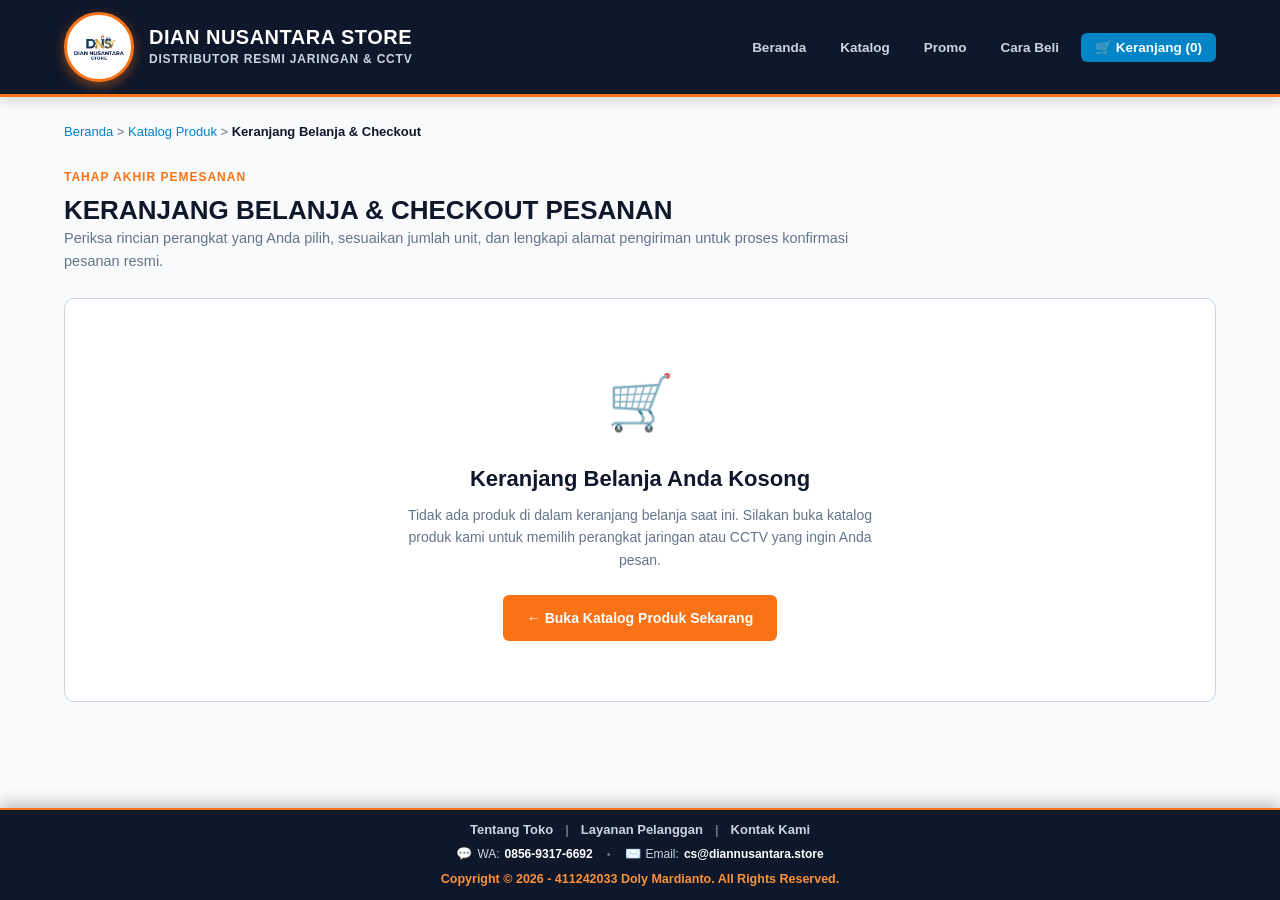
<file: SOAL_2/keranjang.html>
<!DOCTYPE html>
<html lang="id">
<head>
    <meta charset="UTF-8">
    <meta name="viewport" content="width=device-width, initial-scale=1.0">
    <title>Keranjang Belanja &amp; Checkout — Dian Nusantara Store</title>
    <!-- Favicon Logo Resmi -->
    <link rel="icon" type="image/jpeg" href="images/logo.jpg">
    <!-- Memanggil Berkas CSS Eksternal -->
    <link rel="stylesheet" type="text/css" href="style.css">
</head>
<body>

    <!-- 1. HEADER: LOGO DAN MENU NAVIGASI UTAMA -->
    <header id="main-header">
        <div class="container">
            <nav id="navbar-utama">
                <div class="logo-wrapper">
                    <img src="images/logo.jpg" alt="Logo Dian Nusantara Store" class="logo-img">
                    <div>
                        <div class="logo-title">DIAN NUSANTARA STORE</div>
                        <div class="logo-sub">Distributor Resmi Jaringan &amp; CCTV</div>
                    </div>
                </div>

                <!-- Menu Navigasi Utama -->
                <ul id="nav-menu">
                    <li><a href="index.html" class="nav-link">Beranda</a></li>
                    <li><a href="index.html#katalog-produk" class="nav-link">Katalog</a></li>
                    <li><a href="promo.html" class="nav-link">Promo</a></li>
                    <li><a href="cara-beli.html" class="nav-link">Cara Beli</a></li>
                    <!-- <li><a href="https://wa.me/6285693176692" target="_blank" class="nav-link">Kontak</a></li> -->
                    <li><a href="keranjang.html" class="nav-btn-keranjang active">🛒 Keranjang (<span id="cart-count">1</span>)</a></li>
                </ul>
            </nav>
        </div>
    </header>

    <main class="container" style="padding-top: 25px; padding-bottom: 50px;">

        <!-- Breadcrumb Navigasi -->
        <div class="detail-breadcrumb" style="margin-bottom: 20px;">
            <a href="index.html">Beranda</a> &gt; 
            <a href="index.html#katalog-produk">Katalog Produk</a> &gt; 
            <span style="color:#0f172a; font-weight:600;">Keranjang Belanja &amp; Checkout</span>
        </div>

        <div class="section-header" style="text-align: left; margin-bottom: 25px;">
            <span class="section-eyebrow">TAHAP AKHIR PEMESANAN</span>
            <h1 style="font-size: 26px; color: #0f172a; margin-top: 6px;">KERANJANG BELANJA &amp; CHECKOUT PESANAN</h1>
            <p class="section-subtitle" style="margin: 0; max-width: 800px;">
                Periksa rincian perangkat yang Anda pilih, sesuaikan jumlah unit, dan lengkapi alamat pengiriman untuk proses konfirmasi pesanan resmi.
            </p>
        </div>

        <!-- KONTEN KERANJANG (DIBAGI 2 KOLOM RESPONSIF) -->
        <div id="cart-content-wrapper" style="display: grid; grid-template-columns: 1.3fr 1fr; gap: 30px; align-items: start;">
            
            <!-- Kolom Kiri: Daftar Produk di Keranjang -->
            <div>
                <div style="background:#ffffff; border:1px solid #cbd5e1; border-radius:10px; padding:22px; box-shadow:0 2px 8px rgba(0,0,0,0.04);">
                    <div style="display:flex; justify-content:space-between; align-items:center; border-bottom:1px solid #e2e8f0; padding-bottom:12px; margin-bottom:18px;">
                        <h2 style="font-size:17px; color:#0f172a; margin:0;">Daftar Perangkat Yang Dipilih</h2>
                        <button type="button" onclick="kosongkanKeranjang()" style="background:none; border:none; color:#ef4444; font-size:12.5px; font-weight:600; cursor:pointer;">
                            🗑️ Kosongkan Keranjang
                        </button>
                    </div>

                    <!-- Tempat Merender Baris Produk Belanjaan -->
                    <div id="cart-items-container">
                        <!-- Diisi secara dinamis oleh JavaScript -->
                    </div>

                    <!-- Bar Aksi Bawah Daftar Belanja -->
                    <div style="display:flex; justify-content:space-between; align-items:center; flex-wrap:wrap; gap:12px; margin-top:20px; padding-top:16px; border-top:1px dashed #cbd5e1;">
                        <a href="index.html#katalog-produk" style="color:#0284c7; font-size:13.5px; font-weight:700; text-decoration:none;">
                            ← Tambah Produk Lain dari Katalog
                        </a>
                        <span style="font-size:12.5px; color:#64748b;">
                            Garansi resmi distributor berlaku untuk seluruh item
                        </span>
                    </div>
                </div>

                <!-- Jaminan Keamanan Transaksi Toko -->
                <div style="background:#f8fafc; border:1px solid #e2e8f0; border-radius:8px; padding:16px 20px; margin-top:20px; display:flex; gap:14px; align-items:center;">
                    <span style="font-size:28px;">🛡️</span>
                    <div style="font-size:13px; color:#475569; line-height:1.5;">
                        <strong style="color:#0f172a;">Jaminan Belanja Aman &amp; Bergaransi Resmi:</strong>
                        Semua pesanan disertai tanda terima resmi, surat jalan pengiriman, dan faktur pajak perusahaan (PPN) sesuai permintaan.
                    </div>
                </div>
            </div>

            <!-- Kolom Kanan: Rangkuman Total & Formulir Pengiriman -->
            <div>
                
                <!-- Box Ringkasan Total Tagihan -->
                <div style="background:#ffffff; border:1.5px solid #cbd5e1; border-radius:10px; padding:22px; box-shadow:0 3px 10px rgba(0,0,0,0.05); margin-bottom:24px;">
                    <h3 style="font-size:16px; color:#0f172a; margin-top:0; margin-bottom:14px; border-bottom:1px solid #e2e8f0; padding-bottom:10px;">
                        Ringkasan Biaya Belanja
                    </h3>

                    <div style="display:flex; justify-content:space-between; margin-bottom:10px; font-size:14px; color:#475569;">
                        <span>Total Kuantitas:</span>
                        <strong id="summary-total-qty" style="color:#0f172a;">1 Unit</strong>
                    </div>

                    <div style="display:flex; justify-content:space-between; margin-bottom:10px; font-size:14px; color:#475569;">
                        <span>Subtotal Perangkat:</span>
                        <span id="summary-subtotal" style="font-weight:600; color:#0f172a;">Rp 0</span>
                    </div>

                    <div style="display:flex; justify-content:space-between; margin-bottom:12px; font-size:14px; color:#475569;">
                        <span>Biaya Pengiriman:</span>
                        <strong style="color:#16a085;">GRATIS (Promo Toko)</strong>
                    </div>

                    <div style="border-top:1.5px dashed #cbd5e1; padding-top:14px; margin-top:12px; display:flex; justify-content:space-between; align-items:baseline;">
                        <span style="font-size:15px; font-weight:700; color:#0f172a;">Total Pembayaran:</span>
                        <div id="summary-grand-total" style="font-size:22px; font-weight:800; color:#f97316;">
                            Rp 0
                        </div>
                    </div>
                </div>

                <!-- Formulir Data Penerima & Pengiriman -->
                <div style="background:#ffffff; border:1px solid #cbd5e1; border-radius:10px; padding:22px; box-shadow:0 2px 8px rgba(0,0,0,0.04);">
                    <h3 style="font-size:16px; color:#0f172a; margin-top:0; margin-bottom:6px;">
                        Data Pemesan &amp; Alamat Pengiriman
                    </h3>
                    <p style="font-size:12.5px; color:#64748b; margin-bottom:18px;">
                        Silakan isi data berikut agar sales kami dapat memverifikasi pesanan Anda:
                    </p>

                    <form id="form-checkout-keranjang" onsubmit="return prosesCheckoutPesanan(event)">
                        <div class="form-group">
                            <label for="nama_pemesan" class="form-label">Nama Lengkap / Perusahaan :</label>
                            <input type="text" id="nama_pemesan" name="nama_pemesan" class="form-input" placeholder="contoh: Bpk. Ahmad / PT. Maju Berkah" required>
                        </div>

                        <div class="form-group">
                            <label for="wa_pemesan" class="form-label">Nomor WhatsApp Aktif :</label>
                            <input type="tel" id="wa_pemesan" name="wa_pemesan" class="form-input" placeholder="contoh: 085693176692" required>
                        </div>

                        <div class="form-group">
                            <label for="alamat_tujuan" class="form-label">Alamat Lengkap Pengiriman :</label>
                            <textarea id="alamat_tujuan" name="alamat_tujuan" class="form-textarea" rows="3" placeholder="Nama jalan, nomor gedung/rumah, kelurahan, kecamatan, kota, &amp; kode pos" required></textarea>
                        </div>

                        <div class="form-group">
                            <label for="metode_bayar" class="form-label">Metode Pembayaran :</label>
                            <select id="metode_bayar" name="metode_bayar" class="form-select">
                                <option value="Transfer Bank BCA (Virtual Account / Rek. Perusahaan)">Transfer Bank BCA Resmi PT</option>
                                <option value="Transfer Bank Mandiri">Transfer Bank Mandiri</option>
                                <option value="Faktur Tempo Perusahaan (Term of Payment 14 Hari)">Invoice Tempo Perusahaan (TOP 14 Hari)</option>
                                <option value="Cash on Delivery (COD Jabodetabek)">Cash on Delivery / Bayar di Tempat (Jabodetabek)</option>
                            </select>
                        </div>

                        <div class="form-group">
                            <label for="catatan_pembeli" class="form-label">Catatan Pesanan (Opsional) :</label>
                            <input type="text" id="catatan_pembeli" name="catatan_pembeli" class="form-input" placeholder="contoh: Minta dicantumkan NPWP / kirim packing kayu">
                        </div>

                        <button type="submit" id="btn-submit-checkout" style="width:100%; background:#f97316; color:#ffffff; border:none; padding:14px; font-size:15px; font-weight:800; border-radius:8px; cursor:pointer; box-shadow:0 3px 8px rgba(249,115,22,0.3); margin-top:8px;">
                            Konfirmasi &amp; Kirim Pesanan Sekarang ↗
                        </button>
                    </form>

                    <!-- Tombol Pesan Cepat WhatsApp -->
                    <div style="margin-top:15px; text-align:center;">
                        <span style="font-size:12px; color:#94a3b8;">Atau butuh bantuan teknis cepat?</span>
                        <a id="btn-wa-direct-cart" href="https://wa.me/6285693176692" target="_blank" style="display:block; margin-top:6px; color:#0284c7; font-size:13px; font-weight:700; text-decoration:none;">
                            💬 Hubungi Sales via WhatsApp (+62 856-9317-6692) ↗
                        </a>
                    </div>
                </div>

            </div>

        </div>

        <!-- Tampilan Jika Keranjang Kosong -->
        <div id="cart-empty-view" style="display:none; text-align:center; padding:60px 20px; background:#ffffff; border:1px solid #cbd5e1; border-radius:10px; margin-top:20px;">
            <div style="font-size:54px; margin-bottom:15px;">🛒</div>
            <h2 style="font-size:22px; color:#0f172a; margin-bottom:8px;">Keranjang Belanja Anda Kosong</h2>
            <p style="color:#64748b; font-size:14px; max-width:500px; margin:0 auto 24px auto;">
                Tidak ada produk di dalam keranjang belanja saat ini. Silakan buka katalog produk kami untuk memilih perangkat jaringan atau CCTV yang ingin Anda pesan.
            </p>
            <div style="display:flex; justify-content:center; gap:12px; flex-wrap:wrap;">
                <a href="index.html#katalog-produk" class="btn-primary" style="padding:12px 24px; font-size:14px; text-decoration:none;">
                    ← Buka Katalog Produk Sekarang
                </a>
            </div>
        </div>

    </main>

    <!-- FOOTER RESMI -->
    <footer id="footer-main">
        <div class="container">
            <div id="footer-menu-links">
                <a href="index.html">Tentang Toko</a>
                <span>|</span>
                <a href="cara-beli.html">Layanan Pelanggan</a>
                <span>|</span>
                <a href="https://wa.me/6285693176692" target="_blank">Kontak Kami</a>
            </div>
            <div class="footer-contacts">
                <a href="https://wa.me/6285693176692" target="_blank" class="footer-contact-badge">
                    <span class="contact-icon">💬</span> WA: <strong>0856-9317-6692</strong>
                </a>
                <span class="footer-divider">•</span>
                <a href="mailto:cs@diannusantara.store" class="footer-contact-badge">
                    <span class="contact-icon">✉️</span> Email: <strong>cs@diannusantara.store</strong>
                </a>
                
            </div>
            <p style="margin: 4px 0 0 0;">
                <span id="footer-copyright">Copyright &copy; 2026 - 411242033 Doly Mardianto. All Rights Reserved.</span>
            </p>
        </div>
    </footer>

    <!-- JAVASCRIPT LOGIKA KERANJANG DAN CHECKOUT -->
    <script>
        // Database 6 Produk Dian Nusantara Store
        const databaseProduk = {
            1: {
                id: 1,
                name: "MikroTik RouterBoard RB4011",
                sku: "MT-RB4011-RM",
                price: "Rp 3.850.000",
                priceNum: 3850000,
                image: "images/MikroTik RouterBoard RB4011.jpg",
                isPromo: true,
                savings: "Rp 650.000 (15%)"
            },
            2: {
                id: 2,
                name: "Switch Cisco Catalyst 24-Port",
                sku: "CS-WS-C2960X-24PS-L",
                price: "Rp 7.500.000",
                priceNum: 7500000,
                image: "images/switch cisco catalyst 24 port .jpg",
                isPromo: false
            },
            3: {
                id: 3,
                name: "Paket CCTV IP 4K Hikvision",
                sku: "HK-IP4K-KIT8-16CH",
                price: "Rp 12.250.000",
                priceNum: 12250000,
                image: "images/paket cctv.jpg",
                isPromo: true,
                savings: "Rp 4.100.000 (25%)"
            },
            4: {
                id: 4,
                name: "Kabel Fiber Drop Core (1000m)",
                sku: "FO-DC-1C-1000M",
                price: "Rp 650.000",
                priceNum: 650000,
                image: "images/Fiber optic dropcore.jpg",
                isPromo: true,
                savings: "Rp 160.000 (20%)"
            },
            5: {
                id: 5,
                name: "Rak Server Cabinet 19\" 42U",
                sku: "RACK-42U-DEPTH1000",
                price: "Rp 8.900.000",
                priceNum: 8900000,
                image: "images/rak server.jpg",
                isPromo: false
            },
            6: {
                id: 6,
                name: "Laptop ThinkPad Workstation i7",
                sku: "TP-P14S-GEN4-I7",
                price: "Rp 16.800.000",
                priceNum: 16800000,
                image: "images/produk-laptop-thinkpad.jpg",
                isPromo: false
            }
        };

        // Mengambil keranjang dari localStorage
        function getCartData() {
            try {
                const stored = localStorage.getItem('dns_cart');
                if (stored !== null) {
                    const parsed = JSON.parse(stored);
                    if (Array.isArray(parsed)) {
                        return parsed;
                    }
                }
            } catch(e) {}
            return [];
        }

        // Menyimpan keranjang ke localStorage
        function saveCartData(cart) {
            try {
                localStorage.setItem('dns_cart', JSON.stringify(cart));
            } catch(e) {}
            renderCartPage();
        }

        // Merender tampilan isi keranjang
        function renderCartPage() {
            const cart = getCartData();
            const container = document.getElementById('cart-items-container');
            const wrapper = document.getElementById('cart-content-wrapper');
            const emptyView = document.getElementById('cart-empty-view');

            if (!cart || cart.length === 0) {
                wrapper.style.display = 'none';
                emptyView.style.display = 'block';
                document.getElementById('cart-count').textContent = '0';
                return;
            }

            wrapper.style.display = 'grid';
            emptyView.style.display = 'none';
            container.innerHTML = '';

            let totalQty = 0;
            let subtotal = 0;

            cart.forEach((item, index) => {
                const prod = databaseProduk[item.id] || databaseProduk[1];
                const itemTotal = prod.priceNum * item.qty;
                totalQty += item.qty;
                subtotal += itemTotal;

                const itemCard = document.createElement('div');
                itemCard.style.cssText = "display:flex; justify-content:space-between; align-items:center; flex-wrap:wrap; gap:16px; padding:16px 0; border-bottom:1px solid #f1f5f9;";
                itemCard.innerHTML = `
                    <div style="display:flex; gap:14px; align-items:center; flex:1; min-width:240px;">
                        <img src="${prod.image}" alt="${prod.name}" style="width:70px; height:70px; object-fit:contain; background:#ffffff; border:1px solid #e2e8f0; border-radius:6px; padding:4px;">
                        <div>
                            <h4 style="margin:0 0 4px 0; font-size:15px; color:#0f172a;">
                                <a href="detail-produk.html?id=${prod.id}" style="color:#0f172a; text-decoration:none;">${prod.name}</a>
                            </h4>
                            <div style="font-size:12px; color:#64748b; margin-bottom:4px;">
                                SKU: ${prod.sku} | Harga: <strong style="color:#0f172a;">${prod.price}</strong>
                            </div>
                            ${prod.isPromo ? `<span style="font-size:11px; color:#ef4444; background:#fee2e2; padding:2px 7px; border-radius:4px; font-weight:700;">Hemat: ${prod.savings}</span>` : ''}
                        </div>
                    </div>

                    <!-- Kontrol Jumlah Unit -->
                    <div style="display:flex; align-items:center; gap:8px;">
                        <div style="display:inline-flex; align-items:center; border:1px solid #cbd5e1; border-radius:6px; background:#ffffff; overflow:hidden;">
                            <button type="button" onclick="ubahItemQty(${index}, -1)" style="background:#f1f5f9; border:none; padding:5px 12px; font-size:14px; font-weight:bold; cursor:pointer; color:#0f172a;">−</button>
                            <span style="width:38px; text-align:center; font-size:13.5px; font-weight:700; color:#0f172a;">${item.qty}</span>
                            <button type="button" onclick="ubahItemQty(${index}, 1)" style="background:#f1f5f9; border:none; padding:5px 12px; font-size:14px; font-weight:bold; cursor:pointer; color:#0f172a;">+</button>
                        </div>
                    </div>

                    <!-- Total Per Item & Tombol Hapus -->
                    <div style="text-align:right; min-width:130px;">
                        <div style="font-size:15px; font-weight:800; color:#f97316;">
                            Rp ${itemTotal.toLocaleString('id-ID')}
                        </div>
                        <button type="button" onclick="hapusItem(${index})" style="background:none; border:none; color:#ef4444; font-size:12px; cursor:pointer; padding:4px 0; font-weight:600;">
                            ✕ Hapus
                        </button>
                    </div>
                `;
                container.appendChild(itemCard);
            });

            // Update Ringkasan Biaya
            document.getElementById('summary-total-qty').textContent = totalQty + " Unit";
            document.getElementById('summary-subtotal').textContent = "Rp " + subtotal.toLocaleString('id-ID');
            document.getElementById('summary-grand-total').textContent = "Rp " + subtotal.toLocaleString('id-ID');
            document.getElementById('cart-count').textContent = totalQty;

            // Update tautan WhatsApp
            const btnWa = document.getElementById('btn-wa-direct-cart');
            if (btnWa) {
                const msg = `Halo Dian Nusantara Store, saya ingin memesan barang di keranjang belanja (${totalQty} unit, total: Rp ${subtotal.toLocaleString('id-ID')}). Mohon dibantu invoice pengirimannya.`;
                btnWa.href = "https://wa.me/6285693176692?text=" + encodeURIComponent(msg);
            }
        }

        // Fungsi Mengubah Jumlah Item
        function ubahItemQty(index, delta) {
            const cart = getCartData();
            if (cart[index]) {
                cart[index].qty += delta;
                if (cart[index].qty < 1) {
                    cart.splice(index, 1);
                } else if (cart[index].qty > 50) {
                    cart[index].qty = 50;
                }
                saveCartData(cart);
            }
        }

        // Fungsi Menghapus Item
        function hapusItem(index) {
            const cart = getCartData();
            if (cart[index]) {
                cart.splice(index, 1);
                saveCartData(cart);
            }
        }

        // Fungsi Mengosongkan Keranjang
        function kosongkanKeranjang() {
            const cart = getCartData();
            if (!cart || cart.length === 0) {
                alert("Keranjang belanja sudah dalam keadaan kosong.");
                return;
            }
            if (confirm("Apakah Anda yakin ingin mengosongkan seluruh isi keranjang belanja?")) {
                saveCartData([]);
            }
        }

        // Fungsi Memproses Form Checkout Pemesanan
        function prosesCheckoutPesanan(e) {
            e.preventDefault();
            const cart = getCartData();
            if (!cart || cart.length === 0) {
                alert("Keranjang belanja Anda masih kosong!");
                return false;
            }

            const nama = document.getElementById('nama_pemesan').value.trim();
            const wa = document.getElementById('wa_pemesan').value.trim();
            const alamat = document.getElementById('alamat_tujuan').value.trim();
            const metode = document.getElementById('metode_bayar').value;
            const catatan = document.getElementById('catatan_pembeli').value.trim();
            const grandTotal = document.getElementById('summary-grand-total').textContent;
            const totalQty = document.getElementById('summary-total-qty').textContent;

            const ringkasanItem = cart.map(it => {
                const p = databaseProduk[it.id] || databaseProduk[1];
                return `  • ${p.name} (${it.qty} unit)`;
            }).join("\n");

            const pesanKonfirmasi = 
                `KONFIRMASI FORMULIR PEMESANAN TOKO:\n\n` +
                `Penerima: ${nama}\n` +
                `WhatsApp: ${wa}\n` +
                `Alamat: ${alamat}\n` +
                `Metode Bayar: ${metode}\n` +
                (catatan ? `Catatan: ${catatan}\n` : '') +
                `\nRincian Barang:\n${ringkasanItem}\n\n` +
                `Total Tagihan: ${grandTotal} (${totalQty})\n\n` +
                `Kirim pesanan sekarang ke distributor resmi Dian Nusantara Store?`;

            if (confirm(pesanKonfirmasi)) {
                alert(
                    `🎉 Terima Kasih, ${nama}!\n\n` +
                    `Pesanan Anda dengan total tagihan ${grandTotal} telah berhasil kami terima.\n\n` +
                    `Faktur resmi dan konfirmasi resi pengiriman akan segera dikirimkan ke nomor WhatsApp Anda (${wa}).`
                );
                // Kosongkan keranjang setelah order berhasil
                saveCartData([]);
                document.getElementById('form-checkout-keranjang').reset();
            }
            return false;
        }

        // Jalankan saat dokumen dimuat
        document.addEventListener('DOMContentLoaded', renderCartPage);
    </script>

</body>
</html>
</file>
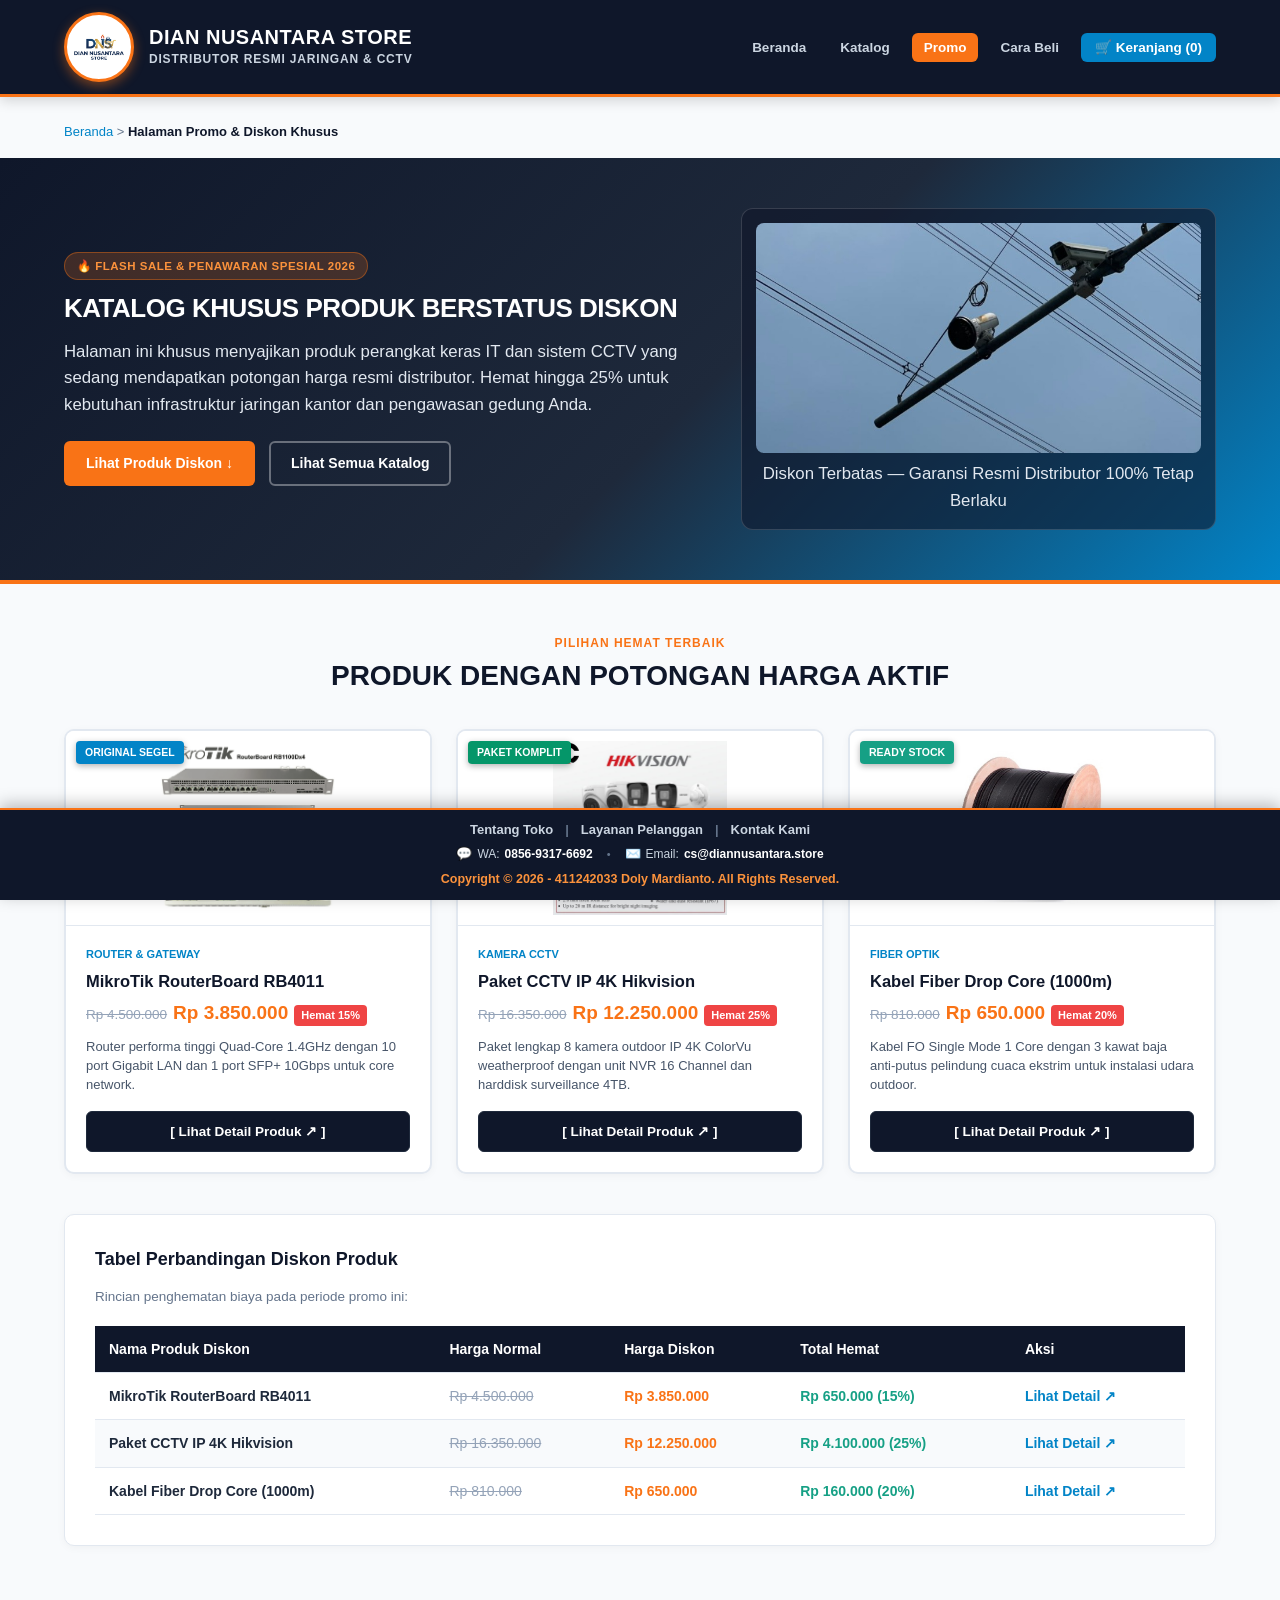
<file: SOAL_2/promo.html>
<!DOCTYPE html>
<html lang="id">
<head>
    <meta charset="UTF-8">
    <meta name="viewport" content="width=device-width, initial-scale=1.0">
    <title>Promo &amp; Diskon Khusus — Dian Nusantara Store</title>
    <!-- Favicon Logo Resmi -->
    <link rel="icon" type="image/jpeg" href="images/logo.jpg">
    <!-- Memanggil Berkas CSS Eksternal -->
    <link rel="stylesheet" type="text/css" href="style.css">
</head>
<body>

    <!-- 1. HEADER: LOGO DAN MENU NAVIGASI -->
    <header id="main-header">
        <div class="container">
            <nav id="navbar-utama">
                <div class="logo-wrapper">
                    <img src="images/logo.jpg" alt="Logo Dian Nusantara Store" class="logo-img">
                    <div>
                        <div class="logo-title">DIAN NUSANTARA STORE</div>
                        <div class="logo-sub">Distributor Resmi Jaringan &amp; CCTV</div>
                    </div>
                </div>

                <!-- Menu Navigasi Utama (Promo Aktif) -->
                <ul id="nav-menu">
                    <li><a href="index.html" class="nav-link">Beranda</a></li>
                    <li><a href="index.html#katalog-produk" class="nav-link">Katalog</a></li>
                    <li><a href="promo.html" class="nav-link active">Promo</a></li>
                    <li><a href="cara-beli.html" class="nav-link">Cara Beli</a></li>
                    <!-- <li><a href="https://wa.me/6285693176692" target="_blank" class="nav-link">Kontak</a></li> -->
                    <li><a href="keranjang.html" class="nav-btn-keranjang">🛒 Keranjang (<span id="cart-count">1</span>)</a></li>
                </ul>
            </nav>
        </div>
    </header>

    <main>

        <!-- Breadcrumb Navigasi Halaman -->
        <div class="container" style="padding-top: 25px;">
            <div class="detail-breadcrumb">
                <a href="index.html">Beranda</a> &gt; 
                <span style="color:#0f172a; font-weight:600;">Halaman Promo &amp; Diskon Khusus</span>
            </div>
        </div>

        <!-- BANNER PROMO UTAMA -->
        <section id="hero-showcase" style="margin-top: 15px; margin-bottom: 25px;">
            <div class="container">
                <div class="hero-grid">
                    <div class="hero-text-area">
                        <span class="hero-tagline">🔥 FLASH SALE &amp; PENAWARAN SPESIAL 2026</span>
                        <h1 style="font-size: 26px;">KATALOG KHUSUS PRODUK BERSTATUS DISKON</h1>
                        <p>
                            Halaman ini khusus menyajikan produk perangkat keras IT dan sistem CCTV yang sedang mendapatkan potongan harga resmi distributor. Hemat hingga 25% untuk kebutuhan infrastruktur jaringan kantor dan pengawasan gedung Anda.
                        </p>
                        <div class="hero-actions">
                            <a href="#daftar-produk-diskon" class="btn-primary">Lihat Produk Diskon ↓</a>
                            <a href="index.html#katalog-produk" class="btn-outline">Lihat Semua Katalog</a>
                        </div>
                    </div>
                    <div class="hero-visual-card">
                        <img src="images/cctv-outdoor.jpg" alt="Promo Perangkat CCTV dan Jaringan DianNusantara Store" class="hero-img-banner">
                        <p class="hero-caption-sub">
                            Diskon Terbatas — Garansi Resmi Distributor 100% Tetap Berlaku
                        </p>
                    </div>
                </div>
            </div>
        </section>

        <!-- DAFTAR KHUSUS PRODUK YANG BERSTATUS DISKON -->
        <section id="daftar-produk-diskon" style="padding: 20px 0 50px 0;">
            <div class="container">
                <div class="section-header">
                    <span class="section-eyebrow">PILIHAN HEMAT TERBAIK</span>
                    <h2>PRODUK DENGAN POTONGAN HARGA AKTIF</h2>
                </div>

                <!-- Grid Khusus 3 Produk Diskon -->
                <div class="grid-produk" style="grid-template-columns: repeat(3, 1fr);">

                    <!-- Produk Diskon 1: MikroTik RB4011 (Diskon 15%) -->
                    <article class="card-produk" id="promo-produk-1">
                        <div class="card-thumbnail-wrap">
                            <img src="images/MikroTik RouterBoard RB4011.jpg" alt="MikroTik RouterBoard RB4011" class="card-thumbnail">
                            <span class="badge-promo" style="background:#0284c7;">Original Segel</span>
                        </div>
                        <div class="card-content">
                            <span class="card-category">ROUTER &amp; GATEWAY</span>
                            <h3 class="card-title">MikroTik RouterBoard RB4011</h3>
                            
                            <div class="price-promo-tag">
                                <span class="price-original">Rp 4.500.000</span>
                                <span class="price-tag" style="margin:0;">Rp 3.850.000</span>
                                <span class="badge-discount-percent">Hemat 15%</span>
                            </div>

                            <p class="card-desc">
                                Router performa tinggi Quad-Core 1.4GHz dengan 10 port Gigabit LAN dan 1 port SFP+ 10Gbps untuk core network.
                            </p>
                            <a href="detail-produk.html?id=1" class="card-link-action">[ Lihat Detail Produk ↗ ]</a>
                        </div>
                    </article>

                    <!-- Produk Diskon 2: Paket CCTV 4K (Diskon 25%) -->
                    <article class="card-produk" id="promo-produk-3">
                        <div class="card-thumbnail-wrap">
                            <img src="images/paket cctv.jpg" alt="Paket Kamera CCTV IP 4K Hikvision" class="card-thumbnail">
                            <span class="badge-promo" style="background:#059669;">Paket Komplit</span>
                        </div>
                        <div class="card-content">
                            <span class="card-category">KAMERA CCTV</span>
                            <h3 class="card-title">Paket CCTV IP 4K Hikvision</h3>
                            
                            <div class="price-promo-tag">
                                <span class="price-original">Rp 16.350.000</span>
                                <span class="price-tag" style="margin:0;">Rp 12.250.000</span>
                                <span class="badge-discount-percent">Hemat 25%</span>
                            </div>

                            <p class="card-desc">
                                Paket lengkap 8 kamera outdoor IP 4K ColorVu weatherproof dengan unit NVR 16 Channel dan harddisk surveillance 4TB.
                            </p>
                            <a href="detail-produk.html?id=3" class="card-link-action">[ Lihat Detail Produk ↗ ]</a>
                        </div>
                    </article>

                    <!-- Produk Diskon 3: Kabel Fiber (Diskon 20%) -->
                    <article class="card-produk" id="promo-produk-4">
                        <div class="card-thumbnail-wrap">
                            <img src="images/Fiber optic dropcore.jpg" alt="Kabel Fiber Optik Drop Core 1000m" class="card-thumbnail">
                            <span class="badge-promo" style="background:#16a085;">Ready Stock</span>
                        </div>
                        <div class="card-content">
                            <span class="card-category">FIBER OPTIK</span>
                            <h3 class="card-title">Kabel Fiber Drop Core (1000m)</h3>
                            
                            <div class="price-promo-tag">
                                <span class="price-original">Rp 810.000</span>
                                <span class="price-tag" style="margin:0;">Rp 650.000</span>
                                <span class="badge-discount-percent">Hemat 20%</span>
                            </div>

                            <p class="card-desc">
                                Kabel FO Single Mode 1 Core dengan 3 kawat baja anti-putus pelindung cuaca ekstrim untuk instalasi udara outdoor.
                            </p>
                            <a href="detail-produk.html?id=4" class="card-link-action">[ Lihat Detail Produk ↗ ]</a>
                        </div>
                    </article>

                </div>

                <!-- Tabel Rangkuman Perbandingan Diskon -->
                <div style="background:#ffffff; border:1px solid #e2e8f0; border-radius:10px; padding:30px; margin-top:40px; box-shadow:0 2px 8px rgba(0,0,0,0.04);">
                    <h3 style="font-size:18px; margin-bottom:12px; color:#0f172a;">Tabel Perbandingan Diskon Produk</h3>
                    <p style="font-size:13.5px; color:#64748b; margin-bottom:18px;">Rincian penghematan biaya pada periode promo ini:</p>

                    <table class="table-spec">
                        <thead>
                            <tr>
                                <th>Nama Produk Diskon</th>
                                <th>Harga Normal</th>
                                <th>Harga Diskon</th>
                                <th>Total Hemat</th>
                                <th>Aksi</th>
                            </tr>
                        </thead>
                        <tbody>
                            <tr>
                                <td><strong>MikroTik RouterBoard RB4011</strong></td>
                                <td><del style="color:#94a3b8;">Rp 4.500.000</del></td>
                                <td style="color:#f97316; font-weight:bold;">Rp 3.850.000</td>
                                <td style="color:#16a085; font-weight:bold;">Rp 650.000 (15%)</td>
                                <td><a href="detail-produk.html?id=1" style="color:#0284c7; font-weight:bold; text-decoration:none;">Lihat Detail ↗</a></td>
                            </tr>
                            <tr>
                                <td><strong>Paket CCTV IP 4K Hikvision</strong></td>
                                <td><del style="color:#94a3b8;">Rp 16.350.000</del></td>
                                <td style="color:#f97316; font-weight:bold;">Rp 12.250.000</td>
                                <td style="color:#16a085; font-weight:bold;">Rp 4.100.000 (25%)</td>
                                <td><a href="detail-produk.html?id=3" style="color:#0284c7; font-weight:bold; text-decoration:none;">Lihat Detail ↗</a></td>
                            </tr>
                            <tr>
                                <td><strong>Kabel Fiber Drop Core (1000m)</strong></td>
                                <td><del style="color:#94a3b8;">Rp 810.000</del></td>
                                <td style="color:#f97316; font-weight:bold;">Rp 650.000</td>
                                <td style="color:#16a085; font-weight:bold;">Rp 160.000 (20%)</td>
                                <td><a href="detail-produk.html?id=4" style="color:#0284c7; font-weight:bold; text-decoration:none;">Lihat Detail ↗</a></td>
                            </tr>
                        </tbody>
                    </table>
                </div>

            </div>
        </section>

    </main>

    <!-- FOOTER RESMI -->
    <footer id="footer-main">
        <div class="container">
            <div id="footer-menu-links">
                <a href="index.html">Tentang Toko</a>
                <span>|</span>
                <a href="cara-beli.html">Layanan Pelanggan</a>
                <span>|</span>
                <a href="https://wa.me/6285693176692" target="_blank">Kontak Kami</a>
            </div>
            <div class="footer-contacts">
                <a href="https://wa.me/6285693176692" target="_blank" class="footer-contact-badge">
                    <span class="contact-icon">💬</span> WA: <strong>0856-9317-6692</strong>
                </a>
                <span class="footer-divider">•</span>
                <a href="mailto:cs@diannusantara.store" class="footer-contact-badge">
                    <span class="contact-icon">✉️</span> Email: <strong>cs@diannusantara.store</strong>
                </a>
               
            </div>
            <p style="margin: 4px 0 0 0;">
                <span id="footer-copyright">Copyright &copy; 2026 - 411242033 Doly Mardianto. All Rights Reserved.</span>
            </p>
        </div>
    </footer>

    <script>
        // Update jumlah badge keranjang secara otomatis dari localStorage
        function updateNavbarCartCount() {
            let totalQty = 0;
            try {
                const stored = localStorage.getItem('dns_cart');
                if (stored !== null) {
                    const cart = JSON.parse(stored);
                    if (Array.isArray(cart)) {
                        totalQty = cart.reduce((acc, it) => acc + (it.qty || 1), 0);
                    }
                }
            } catch(e) {}
            const countEl = document.getElementById('cart-count');
            if (countEl) countEl.textContent = totalQty;
        }
        document.addEventListener('DOMContentLoaded', updateNavbarCartCount);
    </script>

</body>
</html>
</file>
<file: SOAL_2/style.css>
/* (body, header, nav, section, article, table, form, etc.) */
   
* {
    box-sizing: border-box;
    margin: 0;
    padding: 0;
}

body {
    background-color: #f8fafc;
    color: #1e293b;
    font-family: 'Segoe UI', Tahoma, Geneva, Verdana, sans-serif;
    line-height: 1.6;
    padding-bottom: 105px; /* Ruang untuk fixed footer bertingkat */
}

header {
    background-color: #0f172a;
    color: #ffffff;
    border-bottom: 3px solid #f97316;
    position: sticky;
    top: 0;
    z-index: 1000;
    box-shadow: 0 4px 12px rgba(0, 0, 0, 0.15);
}

nav {
    display: flex;
    justify-content: space-between;
    align-items: center;
}

main {
    display: block;
}

section {
    padding: 35px 0;
}

article {
    background: #ffffff;
}

h1, h2, h3, h4, h5, h6 {
    color: #0f172a;
    font-weight: 700;
}

h1 {
    font-size: 2.1rem;
    line-height: 1.25;
}

h2 {
    font-size: 1.75rem;
    margin-bottom: 8px;
}

h3 {
    font-size: 1.15rem;
}

p {
    margin-bottom: 12px;
    color: #475569;
}

a {
    color: #0284c7;
    text-decoration: none;
    transition: all 0.25s ease-in-out;
}

a:hover {
    color: #0369a1;
}

ul {
    list-style: none;
}

img {
    max-width: 100%;
    height: auto;
    display: block;
}

table {
    width: 100%;
    border-collapse: collapse;
}

button {
    cursor: pointer;
    font-family: inherit;
    transition: 0.2s ease;
}

footer {
    position: fixed;
    left: 0;
    bottom: 0;
    width: 100%;
    background-color: #0f172a;
    color: #f8fafc;
    border-top: 2px solid #f97316;
    text-align: center;
    padding: 10px 15px;
    font-size: 13px;
    z-index: 999;
}


   /* ID */

#main-header {
    padding: 12px 0;
}

#navbar-utama {
    display: flex;
    justify-content: space-between;
    align-items: center;
}

#nav-menu {
    display: flex;
    gap: 10px;
    align-items: center;
}

#hero-showcase {
    background: linear-gradient(135deg, #0f172a 0%, #1e293b 55%, #0284c7 100%);
    color: #ffffff;
    padding: 50px 0;
    margin-bottom: 20px;
    border-bottom: 4px solid #f97316;
}

#hero-showcase h1 {
    color: #ffffff;
    margin-bottom: 14px;
    letter-spacing: -0.5px;
}

#hero-showcase p {
    color: #e2e8f0;
    font-size: 1.05rem;
    max-width: 650px;
}

#btn-beli-sekarang {
    background: #f97316;
    color: #ffffff;
    box-shadow: 0 4px 12px rgba(249, 115, 22, 0.4);
}

#btn-beli-sekarang:hover {
    background: #ea580c;
}

#katalog-produk {
    background-color: #f8fafc;
}

#form-pemesanan-produk {
    background: #ffffff;
    border: 1px solid #cbd5e1;
    border-radius: 10px;
    padding: 28px;
    margin-top: 25px;
    box-shadow: 0 4px 14px rgba(0,0,0,0.06);
}

#btn-submit-order {
    background: #f97316;
    color: #ffffff;
    border: none;
    padding: 12px 28px;
    border-radius: 6px;
    font-size: 15px;
    font-weight: 700;
}

#btn-submit-order:hover {
    background: #ea580c;
}

#btn-reset-form {
    background: #e2e8f0;
    color: #334155;
    border: 1px solid #cbd5e1;
    padding: 12px 20px;
    border-radius: 6px;
    font-size: 15px;
    font-weight: 600;
}

#btn-reset-form:hover {
    background: #cbd5e1;
}

#footer-main {
    box-shadow: 0 -4px 15px rgba(0,0,0,0.25);
}

#footer-menu-links {
    display: flex;
    justify-content: center;
    align-items: center;
    flex-wrap: wrap;
    gap: 12px;
    font-size: 13px;
    font-weight: 600;
    margin-bottom: 3px;
}

#footer-menu-links a {
    color: #cbd5e1;
}

#footer-menu-links a:hover {
    color: #f97316;
}

#footer-menu-links span {
    color: #64748b;
}

.footer-contacts {
    display: flex;
    justify-content: center;
    align-items: center;
    flex-wrap: wrap;
    gap: 8px 14px;
    margin: 4px 0 3px 0;
    font-size: 12px;
}

.footer-contact-badge {
    color: #cbd5e1;
    display: inline-flex;
    align-items: center;
    gap: 5px;
    text-decoration: none;
    transition: color 0.2s ease;
}

a.footer-contact-badge:hover {
    color: #f97316;
}

.footer-contact-badge strong {
    color: #ffffff;
}

a.footer-contact-badge:hover strong {
    color: #fb923c;
}

.footer-divider {
    color: #64748b;
    font-size: 11px;
}

.contact-icon {
    font-size: 13px;
}

#footer-copyright {
    font-weight: 700;
    color: #fb923c;
    font-size: 12.5px;
}

/* Class */

.container {
    width: 90%;
    max-width: 1200px;
    margin: 0 auto;
}

/* Header & Logo */

.logo-wrapper {
    display: flex;
    align-items: center;
    gap: 15px;
}

.logo-img {
    width: 70px;
    height: 70px;
    object-fit: contain;
    border-radius: 50%;
    border: 3px solid #f97316;
    background: #ffffff;
    box-shadow: 0 4px 12px rgba(249, 115, 22, 0.45);
    padding: 3px;
    flex-shrink: 0;
    transition: transform 0.25s ease, box-shadow 0.25s ease;
}

.logo-img:hover {
    transform: scale(1.06);
    box-shadow: 0 6px 16px rgba(249, 115, 22, 0.6);
}

.logo-badge {
    background: #f97316;
    color: #ffffff;
    font-weight: 800;
    font-size: 18px;
    padding: 8px 12px;
    border-radius: 8px;
    box-shadow: 0 2px 6px rgba(249, 115, 22, 0.4);
}

.logo-title {
    font-size: 20px;
    font-weight: 800;
    color: #ffffff;
    line-height: 1.25;
    letter-spacing: 0.5px;
}

.logo-sub {
    font-size: 12px;
    color: #cbd5e1;
    text-transform: uppercase;
    letter-spacing: 0.8px;
    font-weight: 600;
}

/* Nav Link */

.nav-link {
    color: #cbd5e1;
    font-size: 13.5px;
    font-weight: 600;
    padding: 7px 12px;
    border-radius: 6px;
}

.nav-link:hover {
    color: #ffffff;
    background: rgba(255, 255, 255, 0.1);
}

.nav-link.active {
    color: #ffffff;
    background: #f97316;
}

.nav-btn-keranjang {
    background: #0284c7;
    color: #ffffff !important;
    font-size: 13.5px;
    font-weight: 700;
    border-radius: 6px;
    padding: 7px 14px;
}

.nav-btn-keranjang:hover {
    background: #0369a1;
}

/* Showcase Grid */

.hero-grid {
    display: grid;
    grid-template-columns: 1.35fr 1fr;
    gap: 35px;
    align-items: center;
}

.hero-tagline {
    display: inline-block;
    background: rgba(249, 115, 22, 0.2);
    color: #fb923c;
    border: 1px solid rgba(249, 115, 22, 0.4);
    font-size: 11.5px;
    font-weight: 800;
    padding: 4px 12px;
    border-radius: 20px;
    margin-bottom: 12px;
    letter-spacing: 0.5px;
}

.hero-actions {
    display: flex;
    gap: 14px;
    margin-top: 22px;
    flex-wrap: wrap;
}

.btn-primary {
    background: #f97316;
    color: #ffffff;
    padding: 11px 22px;
    border-radius: 6px;
    font-weight: 700;
    font-size: 14px;
    display: inline-flex;
    align-items: center;
    gap: 8px;
}

.btn-primary:hover {
    background: #ea580c;
    color: #ffffff;
}

.btn-outline {
    background: transparent;
    color: #ffffff;
    border: 2px solid rgba(255, 255, 255, 0.35);
    padding: 9px 20px;
    border-radius: 6px;
    font-weight: 600;
    font-size: 14px;
}

.btn-outline:hover {
    background: rgba(255, 255, 255, 0.15);
    border-color: #ffffff;
    color: #ffffff;
}

.hero-visual-card {
    background: rgba(15, 23, 42, 0.6);
    border: 1px solid rgba(255, 255, 255, 0.15);
    border-radius: 12px;
    padding: 14px;
}

.hero-img-banner {
    border-radius: 8px;
    height: 230px;
    width: 100%;
    object-fit: cover;
}

.hero-caption-sub {
    color: #cbd5e1;
    font-size: 12px;
    margin: 8px 0 0 0;
    text-align: center;
}

/* Promo Bar */

.promo-bar {
    background: #ffffff;
    border-bottom: 1px solid #e2e8f0;
    padding: 20px 0;
}

.promo-grid {
    display: grid;
    grid-template-columns: repeat(3, 1fr);
    gap: 20px;
}

.promo-item {
    display: flex;
    align-items: center;
    gap: 12px;
}

.promo-icon {
    font-size: 26px;
}

.promo-item strong {
    font-size: 14px;
    color: #0f172a;
}

.promo-item p {
    font-size: 12.5px;
    margin: 0;
    color: #64748b;
}

/* Section Header */

.section-header {
    text-align: center;
    margin-bottom: 30px;
}

.section-eyebrow {
    color: #f97316;
    font-size: 12px;
    font-weight: 800;
    text-transform: uppercase;
    letter-spacing: 1px;
}

.section-subtitle {
    font-size: 14.5px;
    color: #64748b;
    max-width: 650px;
    margin: 4px auto 0 auto;
}

/* Grid 6 Kartu Produk */

.grid-produk {
    display: grid;
    grid-template-columns: repeat(3, 1fr);
    gap: 24px;
}

.card-produk {
    border-radius: 10px;
    border: 2px solid #e2e8f0;
    overflow: hidden;
    box-shadow: 0 2px 8px rgba(0, 0, 0, 0.04);
    transition: transform 0.25s ease, box-shadow 0.25s ease;
    display: flex;
    flex-direction: column;
    background: #ffffff;
}

.card-produk:hover {
    transform: translateY(-5px);
    box-shadow: 0 10px 22px rgba(0, 0, 0, 0.1);
    border-color: #f97316;
}

.card-thumbnail-wrap {
    height: 195px;
    overflow: hidden;
    position: relative;
    background: #ffffff;
    display: flex;
    align-items: center;
    justify-content: center;
    border-bottom: 1px solid #e2e8f0;
}

.card-thumbnail {
    width: 100%;
    height: 100%;
    object-fit: contain;
    padding: 10px;
    transition: transform 0.35s ease;
}

.card-produk:hover .card-thumbnail {
    transform: scale(1.06);
}

.badge-promo {
    position: absolute;
    top: 10px;
    left: 10px;
    background: #ef4444;
    color: #ffffff;
    font-size: 10.5px;
    font-weight: 800;
    padding: 3px 9px;
    border-radius: 4px;
    text-transform: uppercase;
    box-shadow: 0 2px 6px rgba(0,0,0,0.3);
}

.card-content {
    padding: 20px;
    display: flex;
    flex-direction: column;
    flex: 1;
}

.card-category {
    font-size: 11px;
    font-weight: 700;
    color: #0284c7;
    text-transform: uppercase;
    margin-bottom: 6px;
}

.card-title {
    font-size: 16.5px;
    color: #0f172a;
    margin-bottom: 6px;
    line-height: 1.35;
}

.price-tag {
    font-size: 19px;
    font-weight: 800;
    color: #f97316;
    margin-bottom: 10px;
}

.price-promo-tag {
    display: flex;
    align-items: baseline;
    flex-wrap: wrap;
    gap: 6px;
    margin-bottom: 10px;
}

.price-original {
    font-size: 13.5px;
    color: #94a3b8;
    text-decoration: line-through;
    font-weight: 500;
}

.badge-discount-percent {
    background: #ef4444;
    color: #ffffff;
    font-size: 11px;
    font-weight: 800;
    padding: 2px 7px;
    border-radius: 4px;
}

.card-desc {
    font-size: 13px;
    color: #475569;
    line-height: 1.45;
    margin-bottom: 16px;
    flex: 1;
}

.card-link-action {
    background: #0f172a;
    color: #ffffff;
    text-align: center;
    padding: 9px;
    border-radius: 6px;
    font-size: 13.5px;
    font-weight: 700;
    display: block;
    border: 1px solid #1e293b;
    transition: 0.2s;
}

.card-link-action:hover {
    background: #f97316;
    border-color: #f97316;
    color: #ffffff;
}


/* Detail Page Specific Styling */

.detail-hero {
    background: #ffffff;
    border: 1px solid #e2e8f0;
    border-radius: 12px;
    padding: 30px;
    margin-bottom: 30px;
    box-shadow: 0 2px 10px rgba(0,0,0,0.04);
}

.detail-breadcrumb {
    font-size: 13px;
    color: #64748b;
    margin-bottom: 14px;
}

.detail-banner-img {
    width: 100%;
    height: 360px;
    object-fit: contain;
    background: #ffffff;
    border: 1px solid #e2e8f0;
    border-radius: 8px;
    margin: 20px 0;
    padding: 15px;
}

.detail-grid-layout {
    display: grid;
    grid-template-columns: 2fr 1fr;
    gap: 30px;
}

.detail-info-box {
    background: #f8fafc;
    border: 1px solid #e2e8f0;
    border-radius: 8px;
    padding: 22px;
    margin-bottom: 24px;
}

.table-spec th, .table-spec td {
    padding: 12px 14px;
    border-bottom: 1px solid #e2e8f0;
    text-align: left;
    font-size: 14px;
}

.table-spec th {
    background-color: #0f172a;
    color: #ffffff;
    font-weight: 600;
}

.table-spec tr:nth-child(even) {
    background-color: #f8fafc;
}

.form-group {
    margin-bottom: 18px;
}

.form-label {
    display: block;
    font-size: 14px;
    font-weight: 600;
    color: #1e293b;
    margin-bottom: 6px;
}

.form-input, .form-select, .form-textarea {
    width: 100%;
    padding: 10px 14px;
    border: 1.5px solid #cbd5e1;
    border-radius: 6px;
    font-size: 14px;
    font-family: inherit;
    outline: none;
    transition: border-color 0.2s;
}

.form-input:focus, .form-select:focus, .form-textarea:focus {
    border-color: #f97316;
    box-shadow: 0 0 0 3px rgba(249, 115, 22, 0.15);
}

.form-actions {
    display: flex;
    gap: 12px;
    margin-top: 20px;
}

/* Product Switcher Bar pada Halaman Detail */

.product-switcher-bar {
    display: flex;
    flex-wrap: wrap;
    gap: 8px;
    background: #f8fafc;
    border: 1px solid #e2e8f0;
    border-radius: 8px;
    padding: 12px 16px;
    margin-bottom: 22px;
    align-items: center;
}

.product-switcher-label {
    font-size: 13px;
    font-weight: 700;
    color: #0f172a;
    margin-right: 6px;
}

.switcher-btn {
    text-decoration: none;
    font-size: 12px;
    font-weight: 600;
    padding: 6px 12px;
    border-radius: 6px;
    background: #ffffff;
    border: 1px solid #cbd5e1;
    color: #475569;
    transition: 0.2s;
}

.switcher-btn:hover {
    background: #e2e8f0;
    color: #0f172a;
}

.switcher-btn.active {
    background: #f97316;
    color: #ffffff;
    border-color: #ea580c;
}

/* Responsivitas Media Queries */

@media (max-width: 992px) {
    .grid-produk {
        grid-template-columns: repeat(2, 1fr);
    }
    .hero-grid {
        grid-template-columns: 1fr;
    }
    .promo-grid {
        grid-template-columns: 1fr;
    }
    .detail-grid-layout {
        grid-template-columns: 1fr;
    }
}

@media (max-width: 640px) {
    body {
        padding-bottom: 135px;
    }
    footer {
        padding: 8px 10px;
    }
    #footer-menu-links {
        font-size: 12px;
        gap: 8px;
    }
    .footer-contacts {
        font-size: 11px;
        gap: 4px 10px;
    }
    .footer-divider {
        display: none;
    }
    .grid-produk {
        grid-template-columns: 1fr;
    }
    nav {
        flex-direction: column;
        gap: 12px;
    }
    #nav-menu {
        flex-wrap: wrap;
        justify-content: center;
    }
    .hero-actions {
        flex-direction: column;
    }
}
</file>
